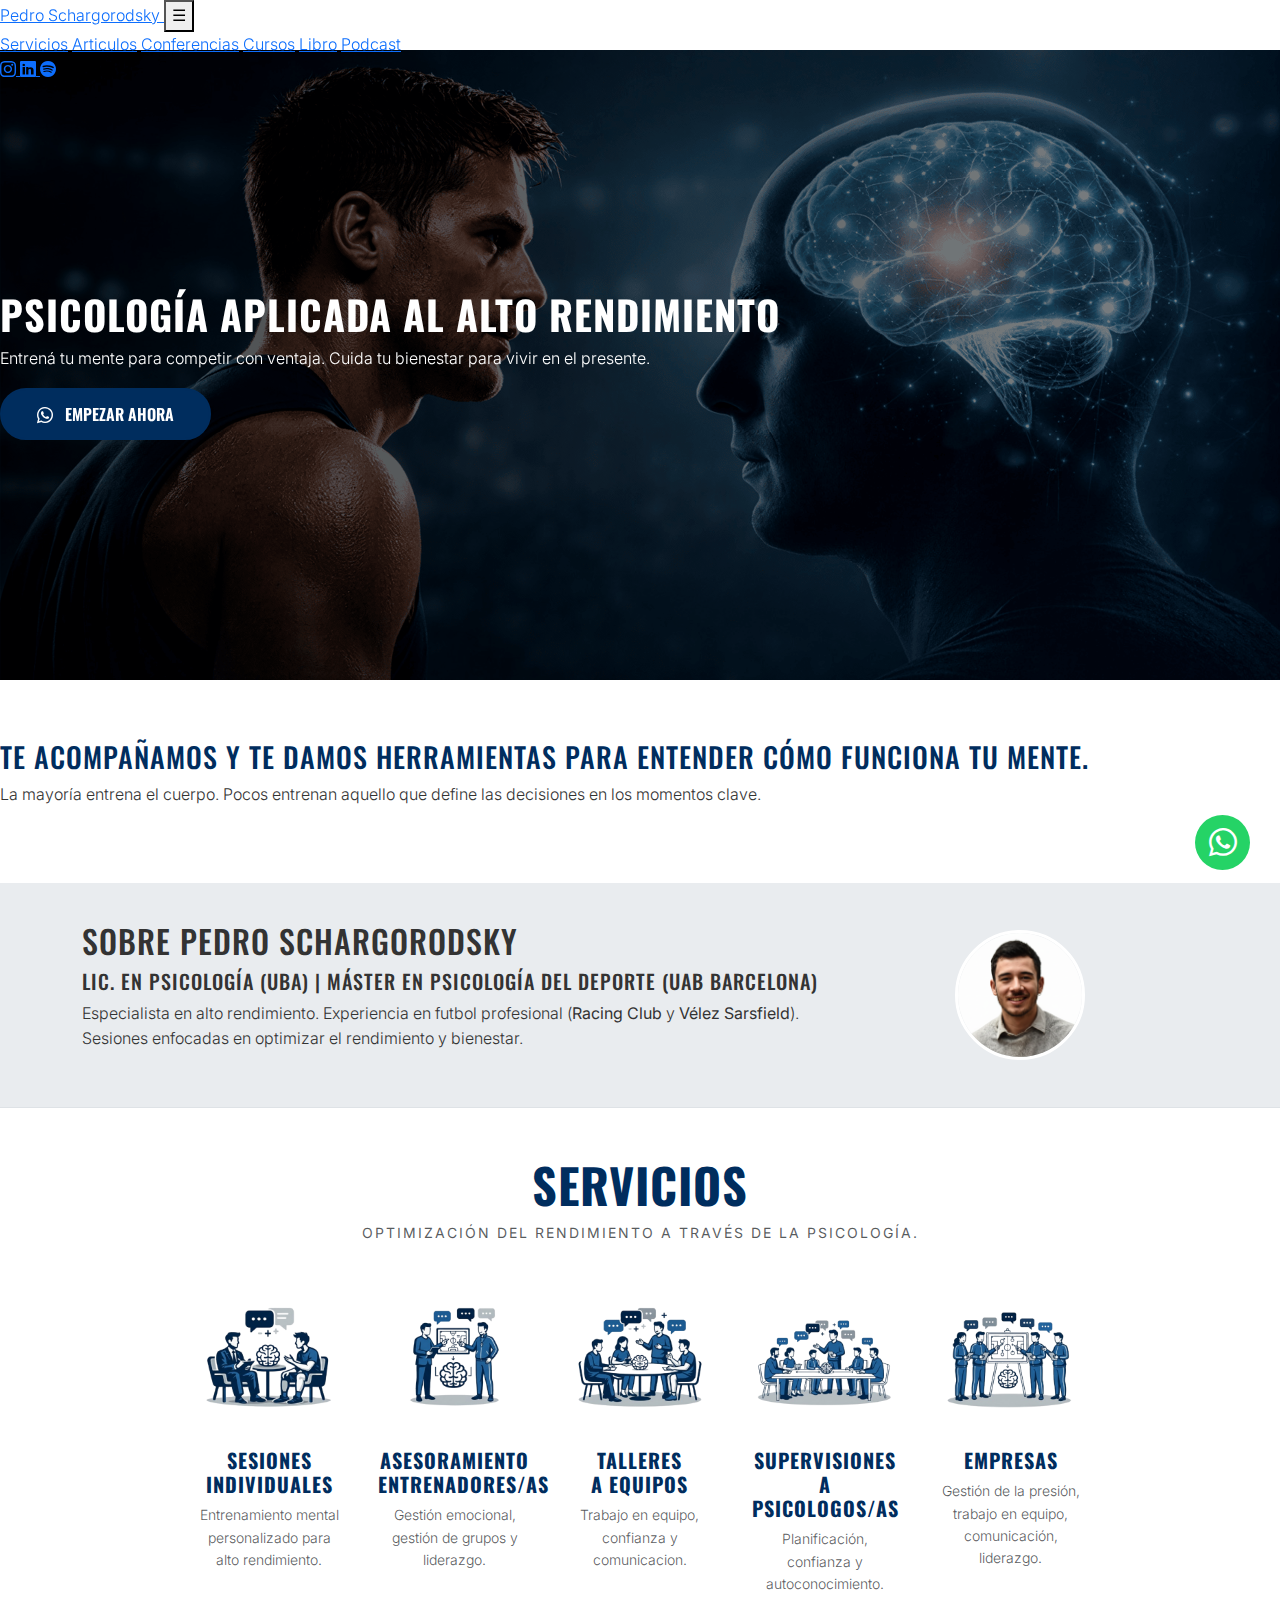
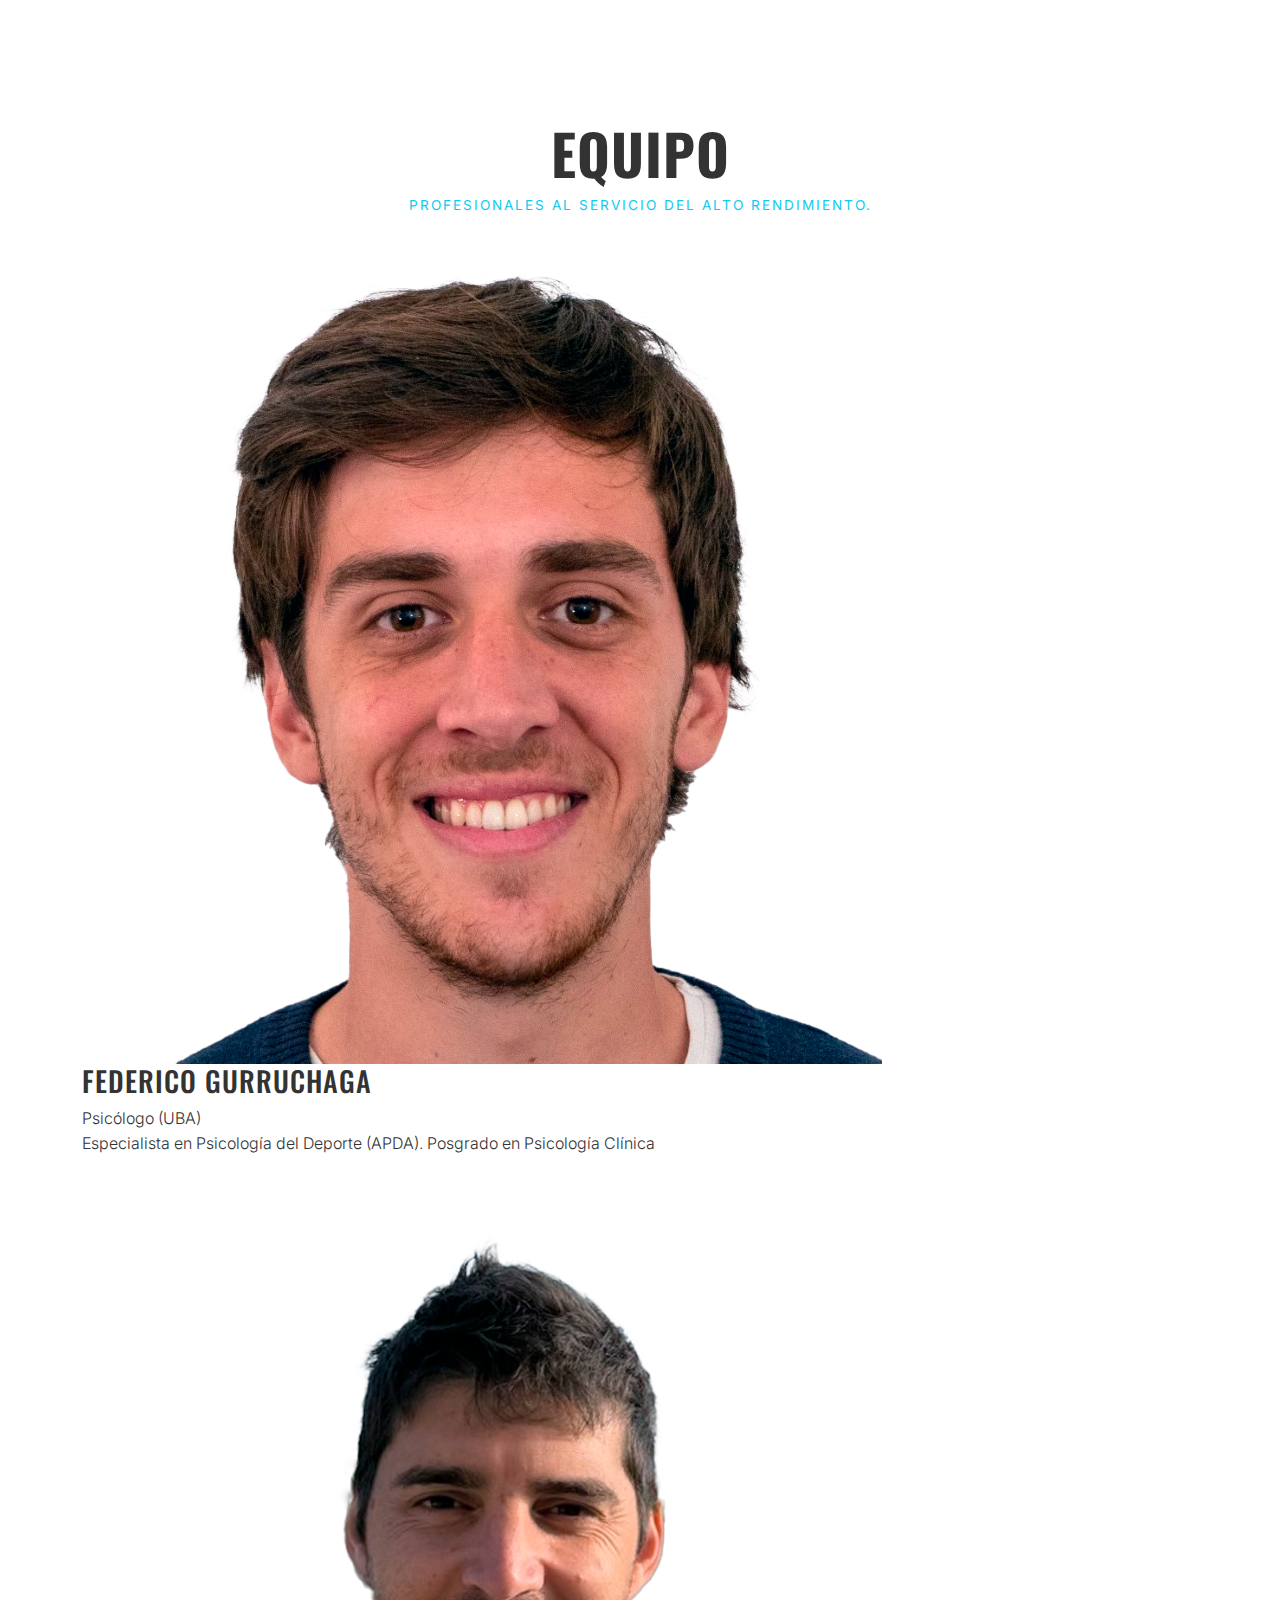
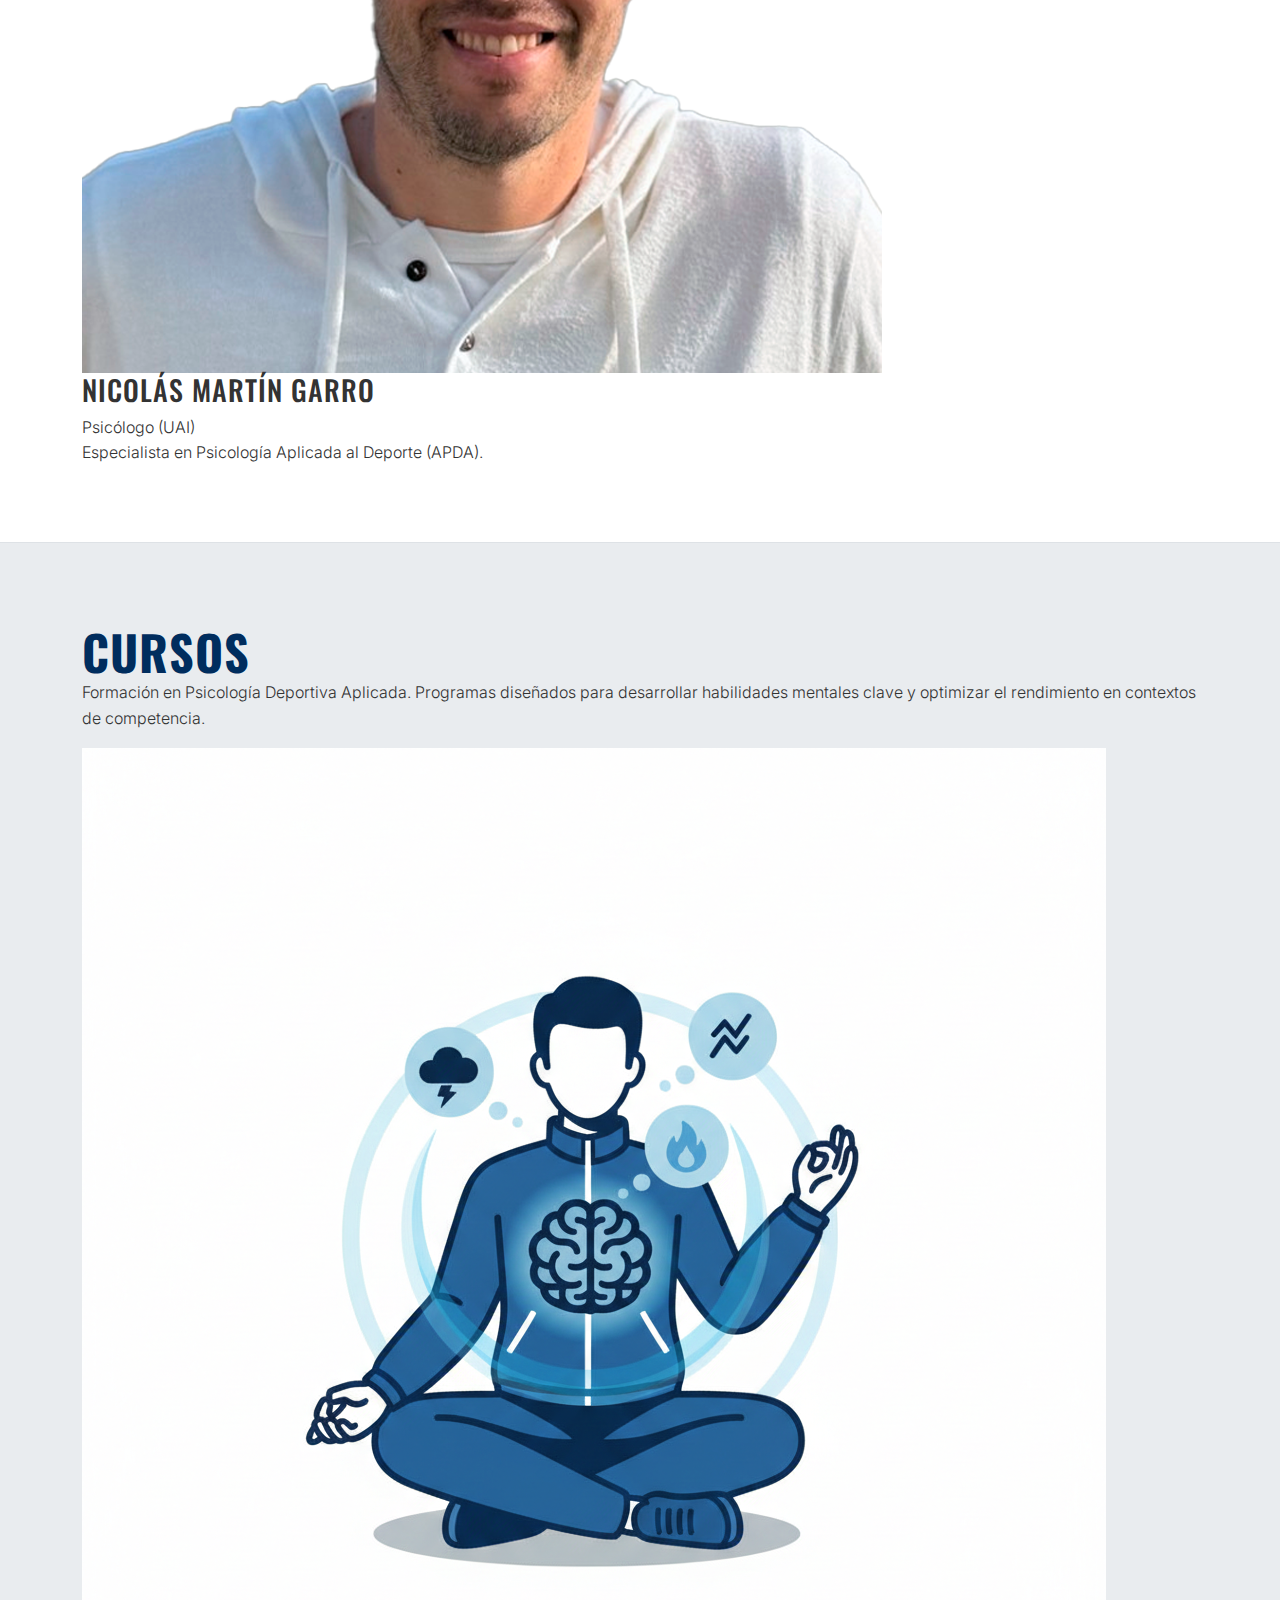
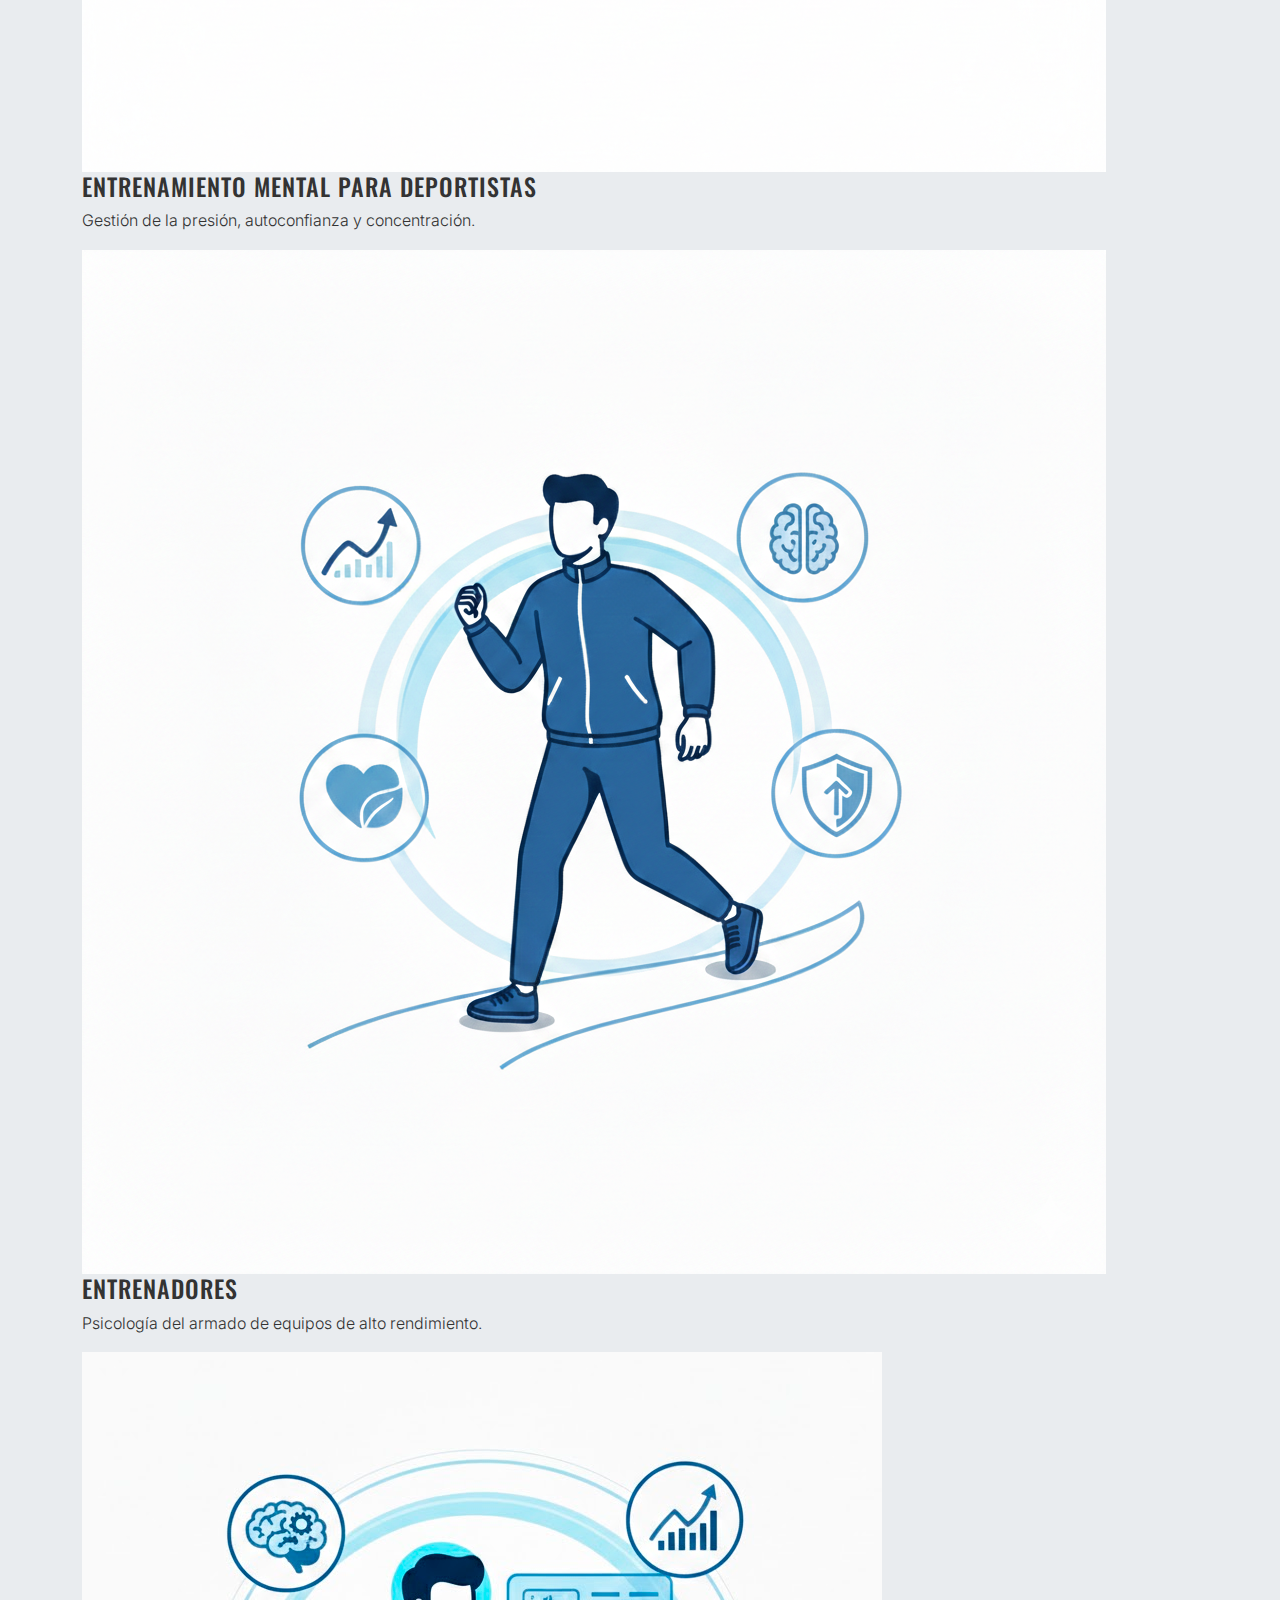
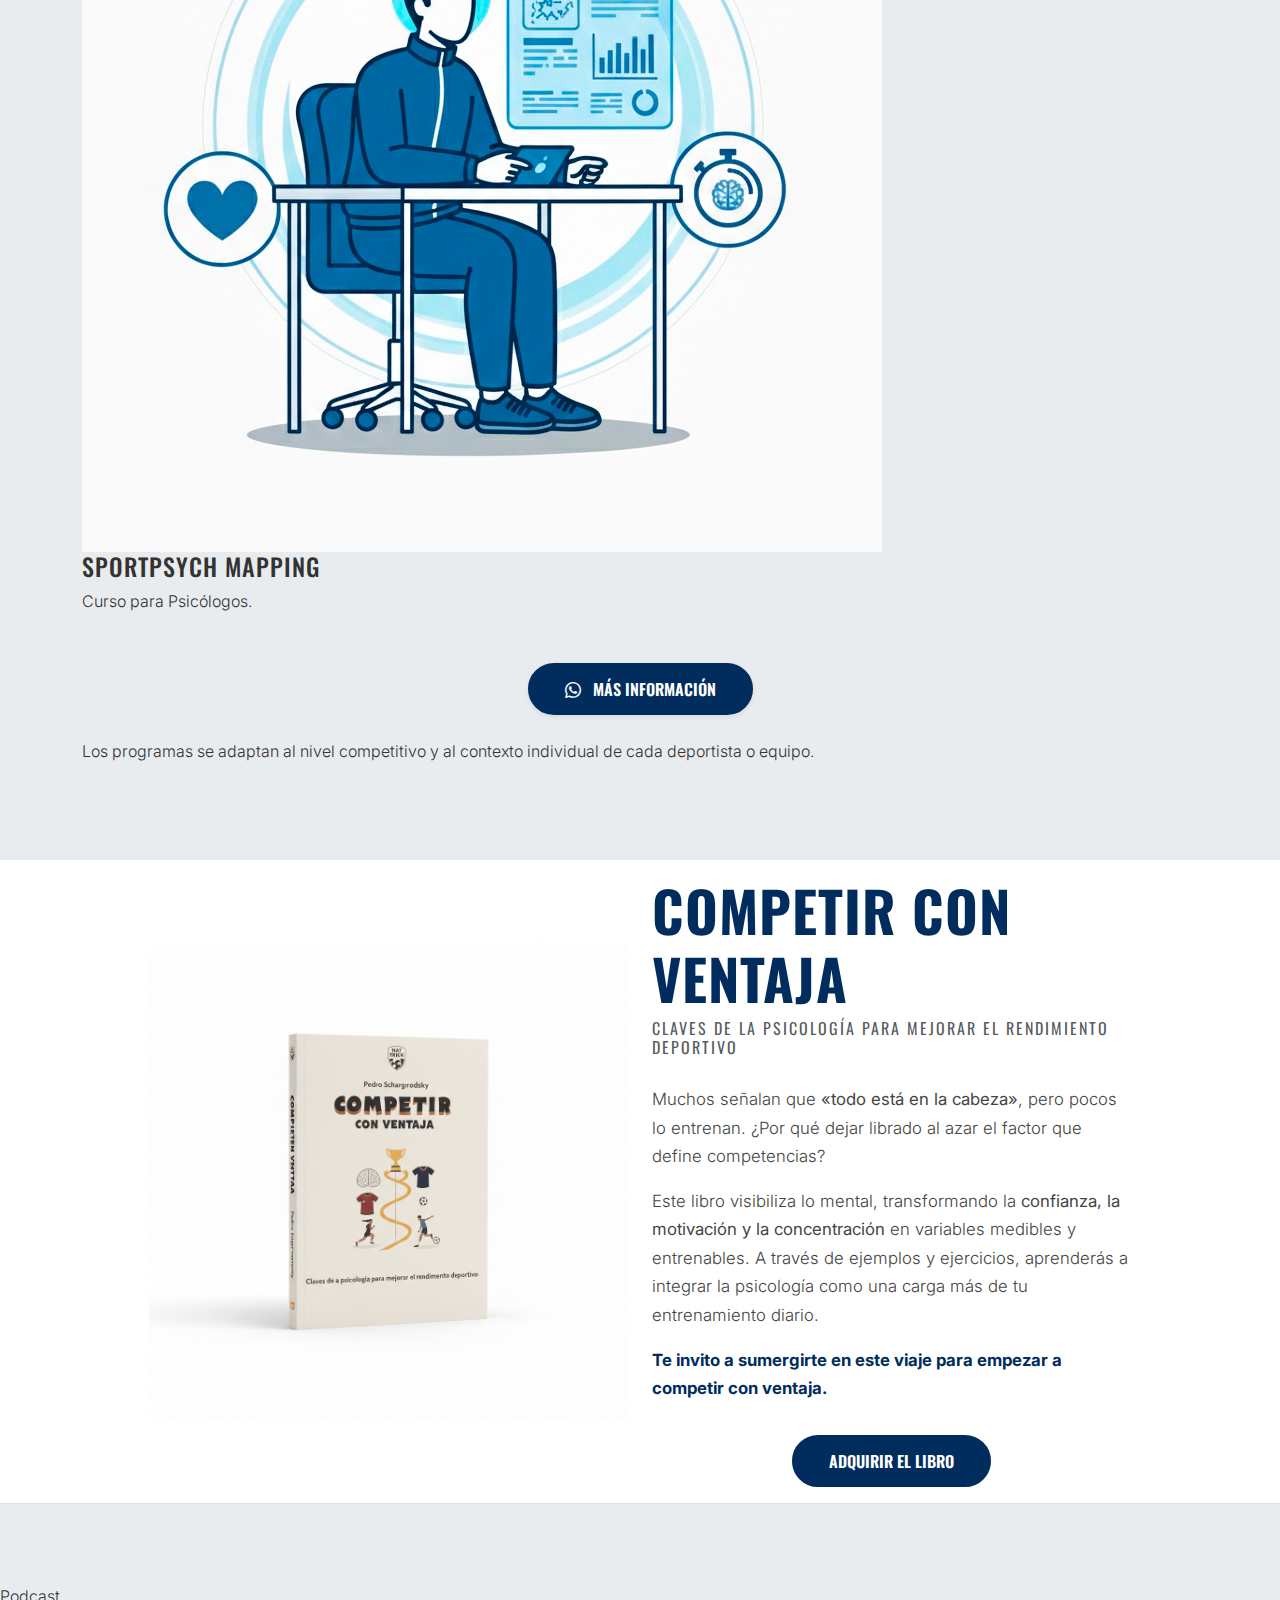
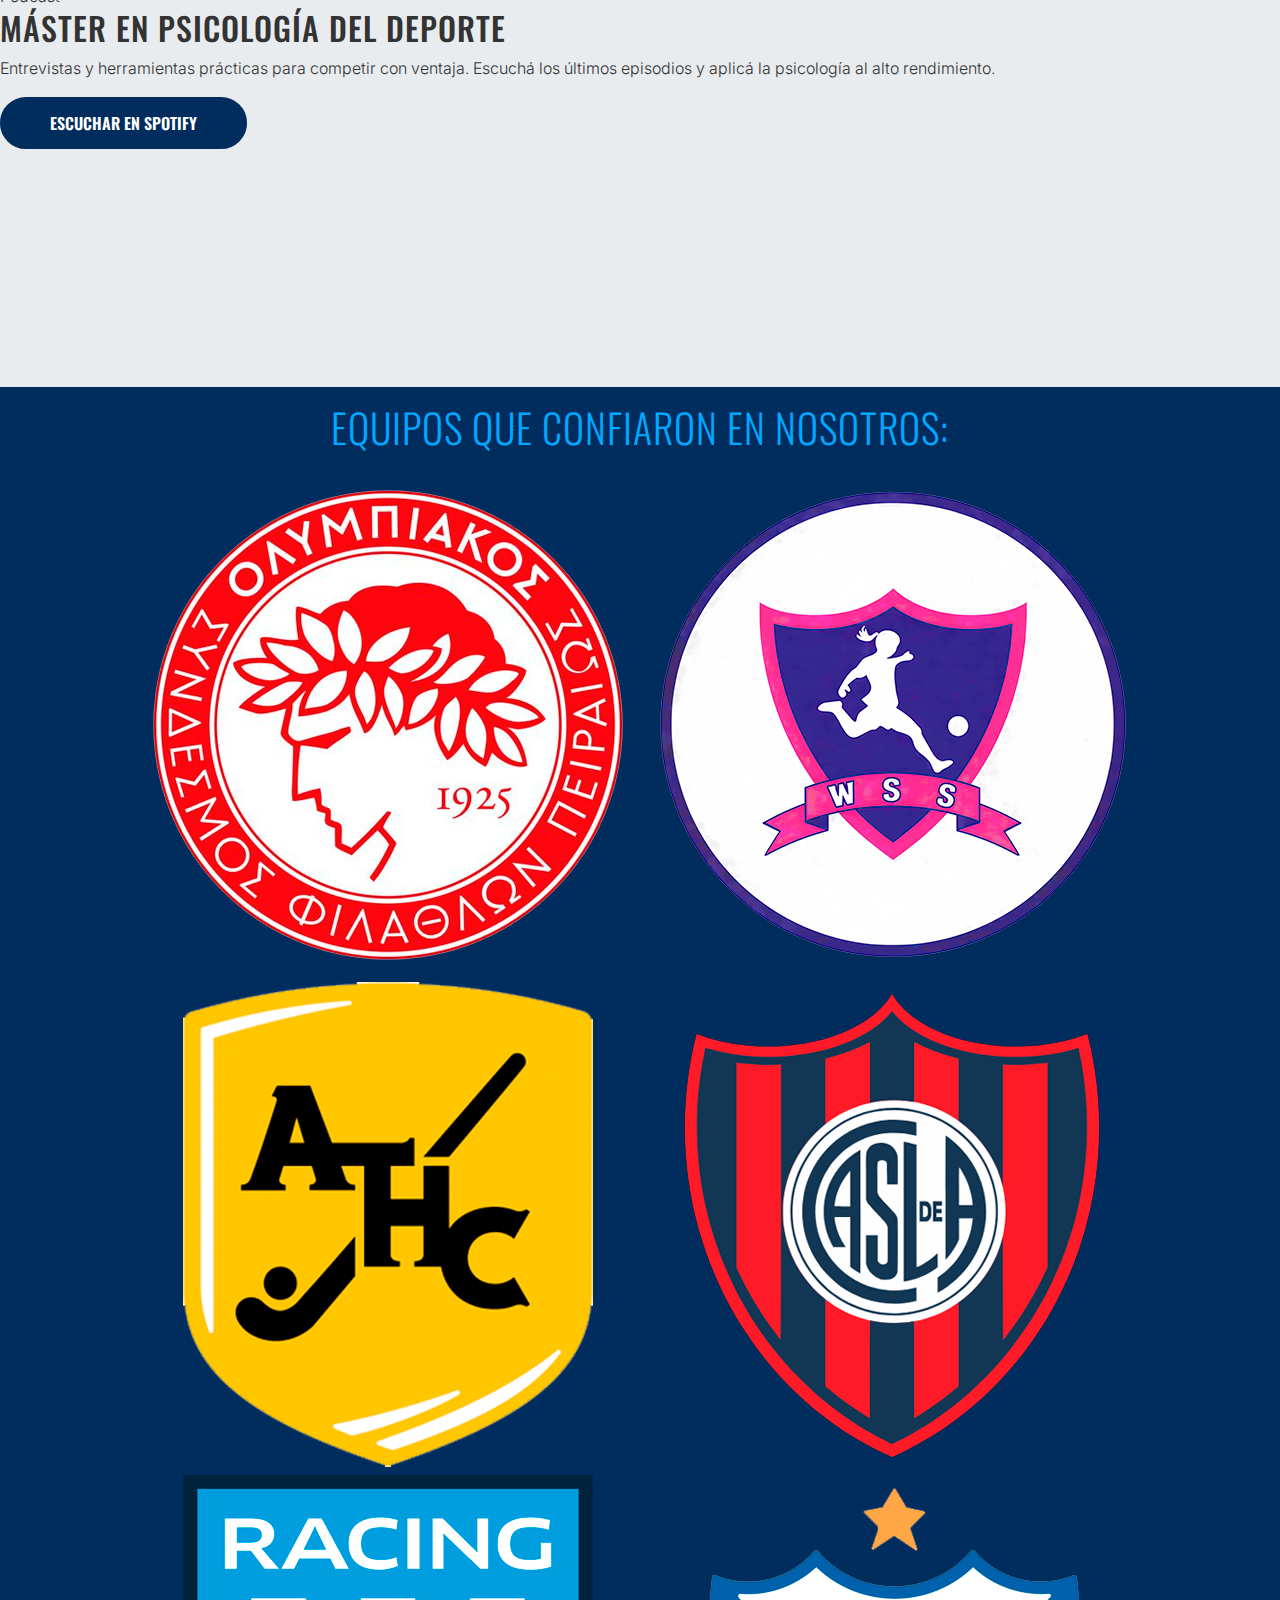
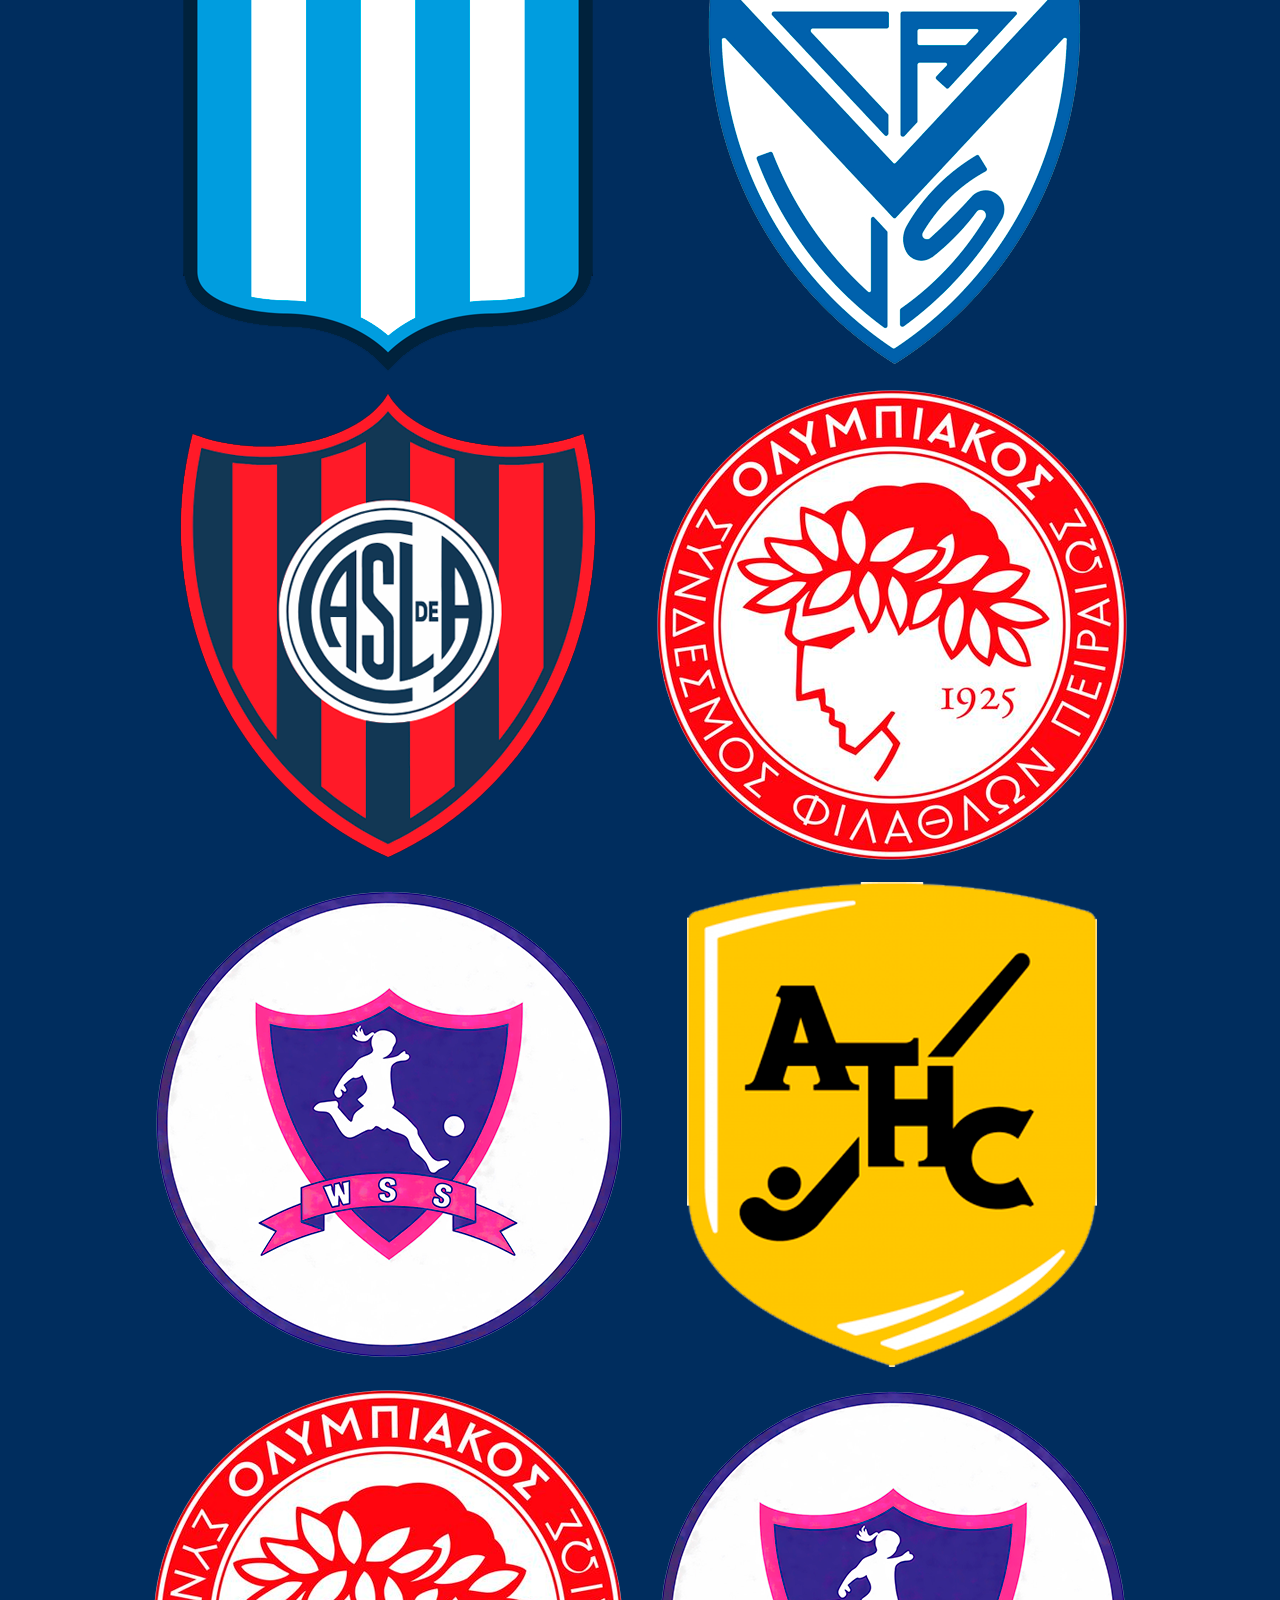
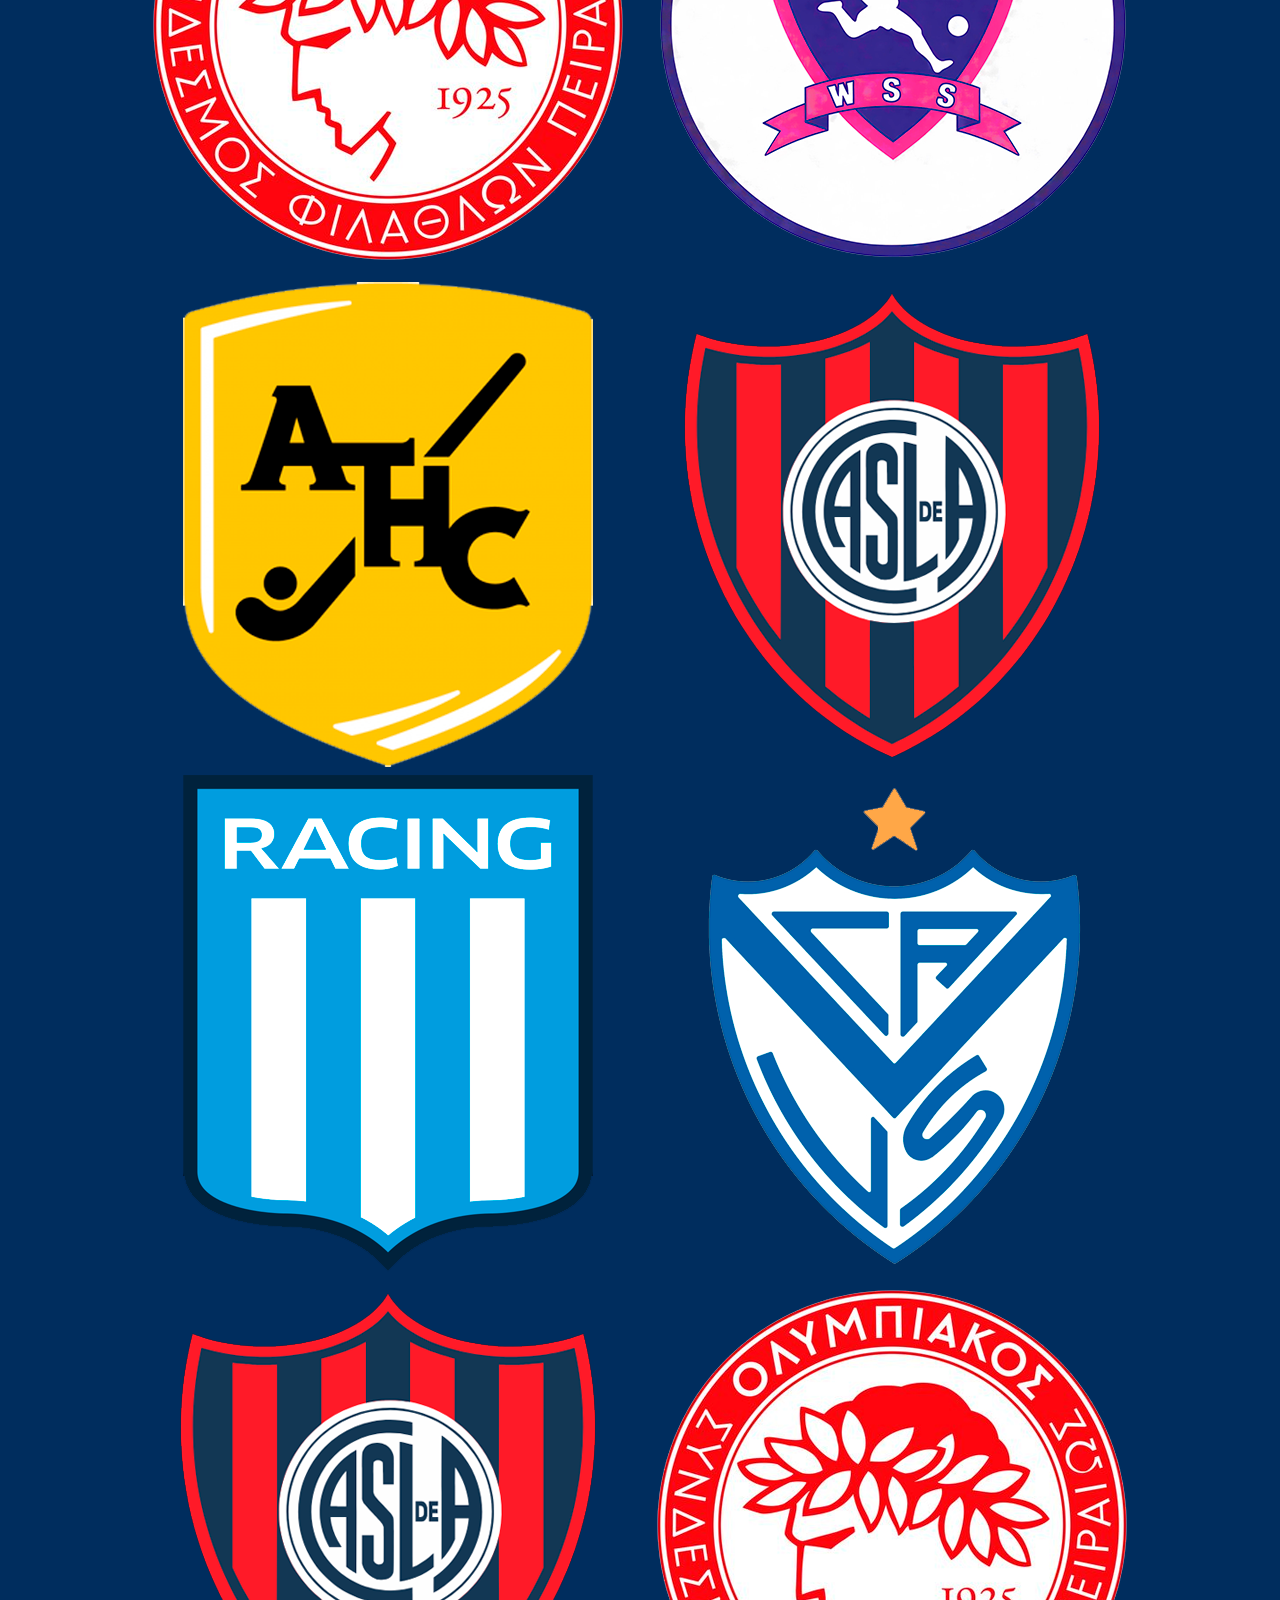
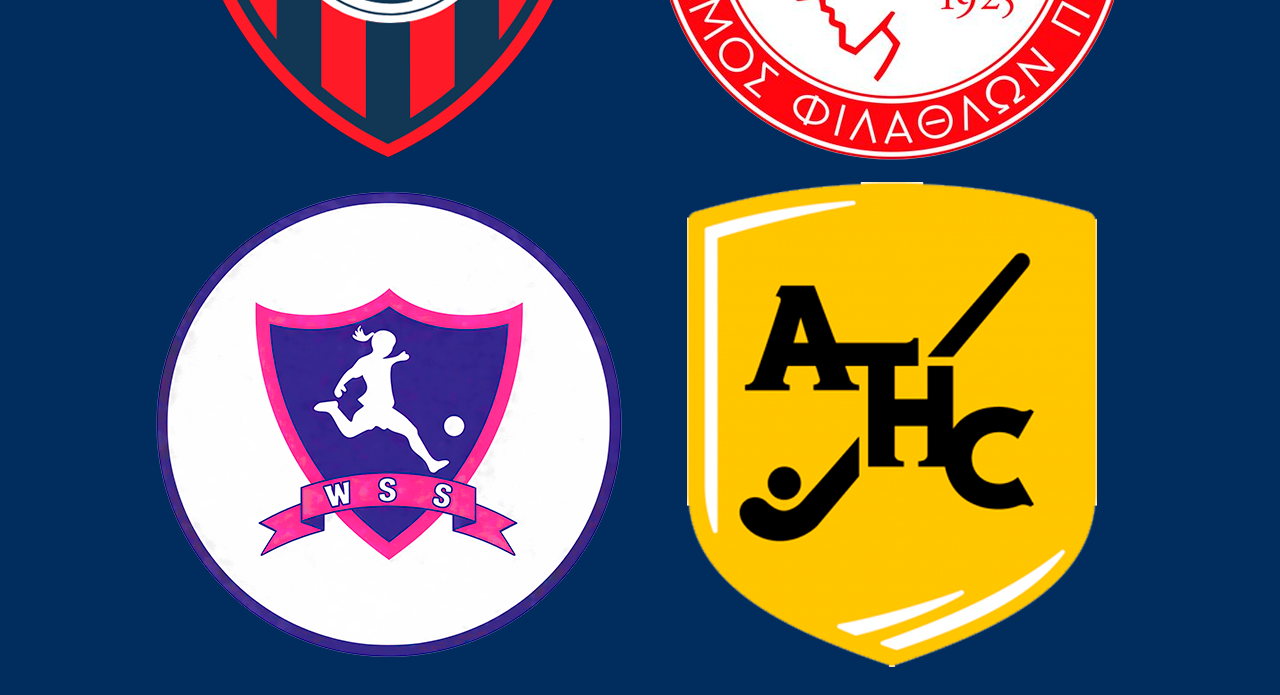
<file: index.html>
<!doctype html>
<html lang="es">
  <head>
    <meta charset="UTF-8" />
    <meta name="viewport" content="width=device-width, initial-scale=1.0" />
    <title>Pedro Schargorodsky | Psicología Deportiva</title>

    <link rel="preconnect" href="https://fonts.googleapis.com" />
    <link rel="preconnect" href="https://fonts.gstatic.com" crossorigin />
    <link
      href="https://fonts.googleapis.com/css2?family=Inter:ital,opsz,wght@0,14..32,100..900;1,14..32,100..900&family=Oswald:wght@300;600;700&display=swap"
      rel="stylesheet"
    />

    <link
      href="https://cdn.jsdelivr.net/npm/bootstrap-icons@1.11.1/font/bootstrap-icons.css"
      rel="stylesheet"
    />
    <link
      href="https://cdn.jsdelivr.net/npm/bootstrap@5.3.0/dist/css/bootstrap.min.css"
      rel="stylesheet"
    />
    <link
      rel="stylesheet"
      href="https://cdn.jsdelivr.net/npm/bootstrap-icons@1.11.1/font/bootstrap-icons.css"
    />

    <link rel="stylesheet" href="css/styles.css" />
  </head>
  <body>
    <header>
      <nav id="ps-nav" class="ps-navbar fixed-top">
        <div class="ps-nav-container">
          <a href="#" class="ps-brand"> Pedro <span>Schargorodsky</span> </a>

          <button class="ps-toggle" aria-label="Abrir menú">☰</button>

          <div class="ps-menu">
            <a href="#servicios" class="ps-link">Servicios</a>
            <a href="articulos.html" class="ps-link">Articulos</a>
            <a href="conferencias.html" class="ps-link">Conferencias</a>
            <a href="#cursos" class="ps-link">Cursos</a>
            <a href="#libro" class="ps-link">Libro</a>
            <a href="#podcast-clean" class="ps-link">Podcast</a>

            <div class="ps-social">
              <a
                href="https://www.instagram.com/psi.pedroyargo/"
                target="_blank"
                aria-label="Instagram"
              >
                <i class="bi bi-instagram"></i>
              </a>
              <a
                href="https://www.linkedin.com/in/pedro-schargorodsky/"
                target="_blank"
                aria-label="LinkedIn"
              >
                <i class="bi bi-linkedin"></i>
              </a>
              <a
                href="https://open.spotify.com/show/69fmj73WwFgTAYqjFp0Za4"
                target="_blank"
                aria-label="Spotify"
              >
                <i class="bi bi-spotify"></i>
              </a>
            </div>
          </div>
        </div>
      </nav>
    </header>
    <main>
      <section id="hero" class="p-0 overflow-hidden">
        <div class="hero-container">
          <img
            src="img/hero.png"
            alt="Psicología de Alto Rendimiento"
            class="img-hero-curated"
          />

          <div class="hero-content">
            <h1 class="hero-title fw-bold">
              PSICOLOGÍA APLICADA AL
              <span>ALTO RENDIMIENTO</span>
            </h1>

            <p class="hero-subtitle">
              Entrená tu mente para competir con ventaja. Cuida tu bienestar
              para vivir en el presente.
            </p>

   <a
  href="#"
  class="btn btn-velez-primary js-whatsapp"
  aria-label="Escribir por WhatsApp"
>
  <i class="bi bi-whatsapp me-2"></i> EMPEZAR AHORA
</a>

            
          </div>
        </div>
      </section>

      <section id="editorial" class="editorial-bridge">
        <div class="editorial-bridge__content">
          <h3 class="color-azul-velez">
            Te acompañamos y te damos herramientas para entender cómo funciona
            tu mente.
          </h3>

          <p>
            La mayoría entrena el cuerpo. Pocos entrenan aquello que define las
            decisiones en los momentos clave.
          </p>
        </div>
      </section>

      <section id="perfil" class="section-profile-perfect">
        <div class="container">
          <div class="row align-items-center">
            <!-- TEXTO -->
            <div class="col-md-8">
              <h2>SOBRE PEDRO SCHARGORODSKY</h2>

              <h5>
                Lic. en Psicología (UBA) | Máster en Psicología del Deporte (UAB
                Barcelona)
              </h5>

              <p>
                Especialista en alto rendimiento. Experiencia en futbol
                profesional (<strong>Racing Club</strong> y
                <strong>Vélez Sarsfield</strong>). Sesiones enfocadas en
                optimizar el rendimiento y bienestar.
              </p>
            </div>

            <!-- FOTO -->
            <div class="col-md-4 text-center">
              <div class="profile-image-wrapper">
                <img
                  src="img/pedro.png"
                  alt="Pedro Scharagorodsky"
                  class="img-pedro-profile"
                />
              </div>
            </div>
          </div>
        </div>
      </section>

      <section id="servicios" class="section-white section-compact p-5">
        <div class="container-fluid px-lg-5">
          <div class="text-center mb-5">
            <h2 class="display-5 color-azul-velez fw-bold">SERVICIOS</h2>
            <p class="text-muted small text-uppercase ls-wide">
              Optimización del rendimiento a través de la psicología.
            </p>
          </div>

          <div class="row g-4 justify-content-center">
            <div class="col-12 col-sm-6 col-lg-2">
              <div class="service-card text-center px-1">
                <img
                  src="img/s1.png"
                  alt="Sesiones"
                  class="img-service-png mb-3"
                />
                <h5 class="service-title color-azul-velez fw-bold">
                  SESIONES<br />INDIVIDUALES
                </h5>
                <p class="small text-muted px-1">
                  Entrenamiento mental personalizado para alto rendimiento.
                </p>
              </div>
            </div>

            <div class="col-12 col-sm-6 col-lg-2">
              <div class="service-card text-center px-1">
                <img
                  src="img/s2.png"
                  alt="Asesoramiento"
                  class="img-service-png mb-3"
                />
                <h5 class="service-title color-azul-velez fw-bold">
                  ASESORAMIENTO<br />ENTRENADORES/AS
                </h5>
                <p class="small text-muted px-1">
                  Gestión emocional, gestión de grupos y liderazgo.
                </p>
              </div>
            </div>

            <div class="col-12 col-sm-6 col-lg-2">
              <div class="service-card text-center px-1">
                <img
                  src="img/s3.png"
                  alt="Talleres"
                  class="img-service-png mb-3"
                />
                <h5 class="service-title color-azul-velez fw-bold">
                  TALLERES<br />A EQUIPOS
                </h5>
                <p class="small text-muted px-1">
                  Trabajo en equipo, confianza y comunicacion.
                </p>
              </div>
            </div>

            <div class="col-12 col-sm-6 col-lg-2">
              <div class="service-card text-center px-1">
                <img
                  src="img/s5.png"
                  alt="Capacitación"
                  class="img-service-png mb-3"
                />
                <h5 class="service-title color-azul-velez fw-bold">
                  SUPERVISIONES A<br />PSICOLOGOS/AS
                </h5>
                <p class="small text-muted px-1">
                  Planificación, confianza y autoconocimiento.
                </p>
              </div>
            </div>
            <div class="col-12 col-sm-6 col-lg-2">
              <div class="service-card text-center px-1">
                <img
                  src="img/s4.png"
                  alt="Empresas"
                  class="img-service-png mb-3"
                />
                <h5 class="service-title color-azul-velez fw-bold">EMPRESAS</h5>
                <p class="small text-muted px-1">
                  Gestión de la presión, trabajo en equipo, comunicación,
                  liderazgo.
                </p>
              </div>
            </div>
          </div>
        </div>
      </section>
      <section id="equipo" class="equipo-section">
        <div class="container equipo-container">
          <div class="text-center mb-5">
            <h2 class="display-4 fw-bold">EQUIPO</h2>
            <p
              class="text-info text-uppercase ls-wide"
              style="font-size: 0.85rem; letter-spacing: 2px"
            >
              Profesionales al servicio del alto rendimiento.
            </p>
          </div>

          <div class="equipo-miembros">
            <div class="miembro">
              <div class="miembro-img-wrapper">
                <img src="img/fede.png" alt="Federico Gurruchaga" />
              </div>
              <div class="miembro-info">
                <h3>Federico Gurruchaga</h3>
                <span>Psicólogo (UBA)</span>
                <p>
                  Especialista en Psicología del Deporte (APDA). Posgrado en
                  Psicología Clínica
                </p>
              </div>
            </div>

            <div class="miembro">
              <div class="miembro-img-wrapper">
                <img src="img/nico.png" alt="Nicolás Martín Garro" />
              </div>
              <div class="miembro-info">
                <h3>Nicolás Martín Garro</h3>
                <span>Psicólogo (UAI)</span>
                <p>Especialista en Psicología Aplicada al Deporte (APDA).</p>
              </div>
            </div>
          </div>
        </div>

        <div class="equipo-shape"></div>
      </section>

      <section id="cursos" class="section-courses-grey">
        <div class="container">
          <header class="courses-header">
            <h2 class="display-5 color-azul-velez mb-0 fw-bold">CURSOS</h2>
            <p class="section-subtitle">
              Formación en Psicología Deportiva Aplicada. Programas diseñados
              para desarrollar habilidades mentales clave y optimizar el
              rendimiento en contextos de competencia.
            </p>
          </header>

          <div class="courses-grid">
            <article class="course-card">
              <div class="course-icon-container">
                <img
                  src="img/c1.png"
                  alt="Entrenamiento mental"
                  class="course-img"
                />
              </div>
              <h4 class="course-title">
                Entrenamiento mental para deportistas
              </h4>
              <p class="course-description">
                Gestión de la presión, autoconfianza y concentración.
              </p>
            </article>

            <article class="course-card">
              <div class="course-icon-container">
                <img src="img/c2.png" alt="Entrenadores" class="course-img" />
              </div>
              <h4 class="course-title">Entrenadores</h4>
              <p class="course-description">
                Psicología del armado de equipos de alto rendimiento.
              </p>
            </article>

            <article class="course-card">
              <div class="course-icon-container">
                <img
                  src="img/c3.png"
                  alt="SportPsych Mapping"
                  class="course-img"
                />
              </div>
              <h4 class="course-title">SportPsych Mapping</h4>
              <p class="course-description">Curso para Psicólogos.</p>
            </article>
          </div>

          <div class="text-center mt-5 mb-4">
  <a
  href="#"
  class="btn btn-velez-primary shadow-sm js-whatsapp"
  data-message="Hola Pedro, te contacto desde la página web. ¿Me podrías dar información sobre los cursos publicados?"
  aria-label="Consultar cursos por WhatsApp"
>
  <i class="bi bi-whatsapp me-2"></i> MÁS INFORMACIÓN
</a>
          </div>

          <p class="courses-footer">
            Los programas se adaptan al nivel competitivo y al contexto
            individual de cada deportista o equipo.
          </p>
        </div>
      </section>
      <section id="libro" class="section-book-integrated p-0">
        <div class="container-fluid px-lg-5">
          <div class="row align-items-center">
            <div
              class="col-md-6 col-lg-5 offset-lg-1 d-flex justify-content-center order-2 order-md-1"
            >
              <img
                src="img/libro1.png"
                alt="Libro Competir con Ventaja"
                class="img-book-large p-0"
              />
            </div>
            <div
              class="col-md-6 col-lg-5 text-center text-md-start order-1 order-md-2 mb-5 mb-md-0"
            >
              <h2 class="display-4 color-azul-velez fw-bold mt-3 pb-0">
                COMPETIR CON VENTAJA
              </h2>
              <h4 class="h6 text-muted mb-4 ls-wide">
                Claves de la psicología para mejorar el rendimiento deportivo
              </h4>
              <div class="libro-descripcion mb-4 text-start pt-1 pb-2">
                <p class="parrafo-libro ocultar-movil">
                  Muchos señalan que <strong>«todo está en la cabeza»</strong>,
                  pero pocos lo entrenan. ¿Por qué dejar librado al azar el
                  factor que define competencias?
                </p>
                <p class="parrafo-libro">
                  Este libro visibiliza lo mental, transformando la
                  <strong>confianza, la motivación y la concentración</strong>
                  en variables medibles y entrenables. A través de ejemplos y
                  ejercicios, aprenderás a integrar la psicología como una carga
                  más de tu entrenamiento diario.
                </p>
                <p
                  class="fw-bold color-azul-velez mb-0 te-invito ocultar-movil"
                >
                  Te invito a sumergirte en este viaje para empezar a competir
                  con ventaja.
                </p>
              </div>
              <div class="mt-4 text-center p-0 mt-0 mb-3">
                <a
                  href="https://www.mercadolibre.com.ar/competir-con-ventaja--libro-psicologia-deportiva/up/MLAU2912661186"
                  target="_blank"
                  class="btn btn-velez-primary"
                  >ADQUIRIR EL LIBRO</a
                >
              </div>
            </div>
          </div>
        </div>
      </section>

      <section id="podcast-clean" class="podcast-clean section-courses-grey">
        <div class="podcast-clean__container">
          <div class="podcast-clean__content">
            <span class="podcast-clean__eyebrow">Podcast</span>
            <h2 class="podcast-clean__title">
              Máster en Psicología del Deporte
            </h2>
            <p class="podcast-clean__text">
              Entrevistas y herramientas prácticas para competir con ventaja.
              Escuchá los últimos episodios y aplicá la psicología al alto
              rendimiento.
            </p>
            <div class="boton-spoty">
              <a
                href="https://open.spotify.com/show/69fmj73WwFgTAYqjFp0Za4"
                target="_blank"
                class="btn btn-velez-primary px-5"
              >
                Escuchar en Spotify
              </a>
            </div>
          </div>

          <div class="podcast-clean__player">
            <!-- iframe Spotify -->
            <iframe
              data-src="https://open.spotify.com/embed/show/69fmj73WwFgTAYqjFp0Za4?utm_source=generator&theme=0"
              allow="
                autoplay;
                clipboard-write;
                encrypted-media;
                fullscreen;
                picture-in-picture;
              "
              loading="lazy"
            >
            </iframe>
          </div>
        </div>
      </section>

      <section
        id="confianza"
        class="confianza section-dark section-compact p-3"
      >
        <div class="container text-center">
          <div class="mb-4">
            <h2 class="display-6 text-highlight text-uppercase">
              Equipos que confiaron en nosotros:
            </h2>
          </div>
          <div class="logos-marquee">
            <div class="logos-marquee-track pb-1">
              <img src="img/escudo1.png" alt="Escudo 1" />
              <img src="img/escudo2.png" alt="Escudo 2" />
              <img src="img/escudo3.png" alt="Escudo 3" />
              <img src="img/escudo4.png" alt="Escudo 4" />
              <img src="img/escudo5.png" alt="Escudo 5" />
              <img src="img/escudo6.png" alt="Escudo 6" />
              <img src="img/escudo7.png" alt="Escudo 7" />
              <img src="img/escudo8.png" alt="Escudo 8" />
              <img src="img/escudo9.png" alt="Escudo 9" />
              <img src="img/escudo10.png" alt="Escudo 10" />
              <img src="img/escudo1.png" alt="Escudo 1" />
              <img src="img/escudo2.png" alt="Escudo 2" />
              <img src="img/escudo3.png" alt="Escudo 3" />
              <img src="img/escudo4.png" alt="Escudo 4" />
              <img src="img/escudo5.png" alt="Escudo 5" />
              <img src="img/escudo6.png" alt="Escudo 6" />
              <img src="img/escudo7.png" alt="Escudo 7" />
              <img src="img/escudo8.png" alt="Escudo 8" />
              <img src="img/escudo9.png" alt="Escudo 9" />
              <img src="img/escudo10.png" alt="Escudo 10" />
            </div>
          </div>
        </div>
      </section>
    </main>
<a
  href="#"
  class="whatsapp-float js-whatsapp"
  aria-label="Escribir por WhatsApp"
>
  <i class="bi bi-whatsapp"></i>
</a>

    <script src="https://cdn.jsdelivr.net/npm/bootstrap@5.3.0/dist/js/bootstrap.bundle.min.js"></script>
    <script src="js/main.js"></script>
  </body>
</html>
</file>
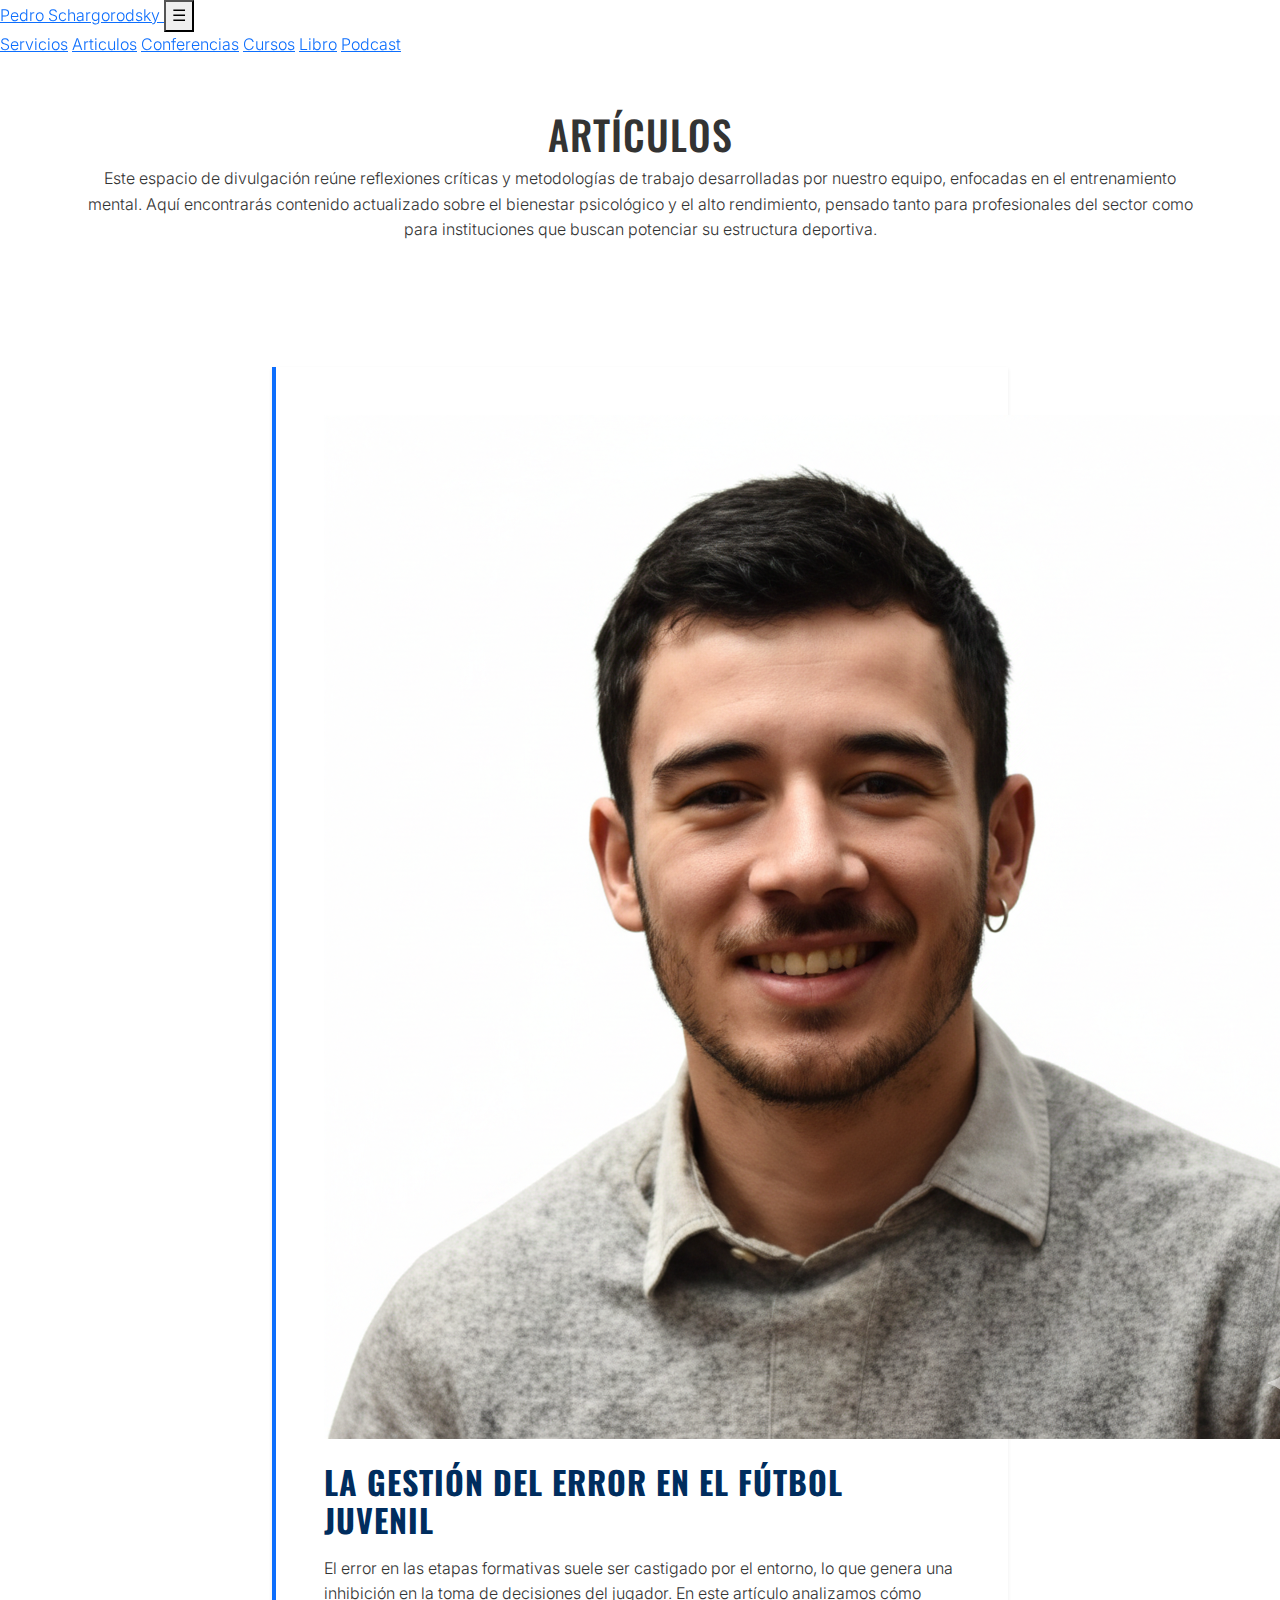
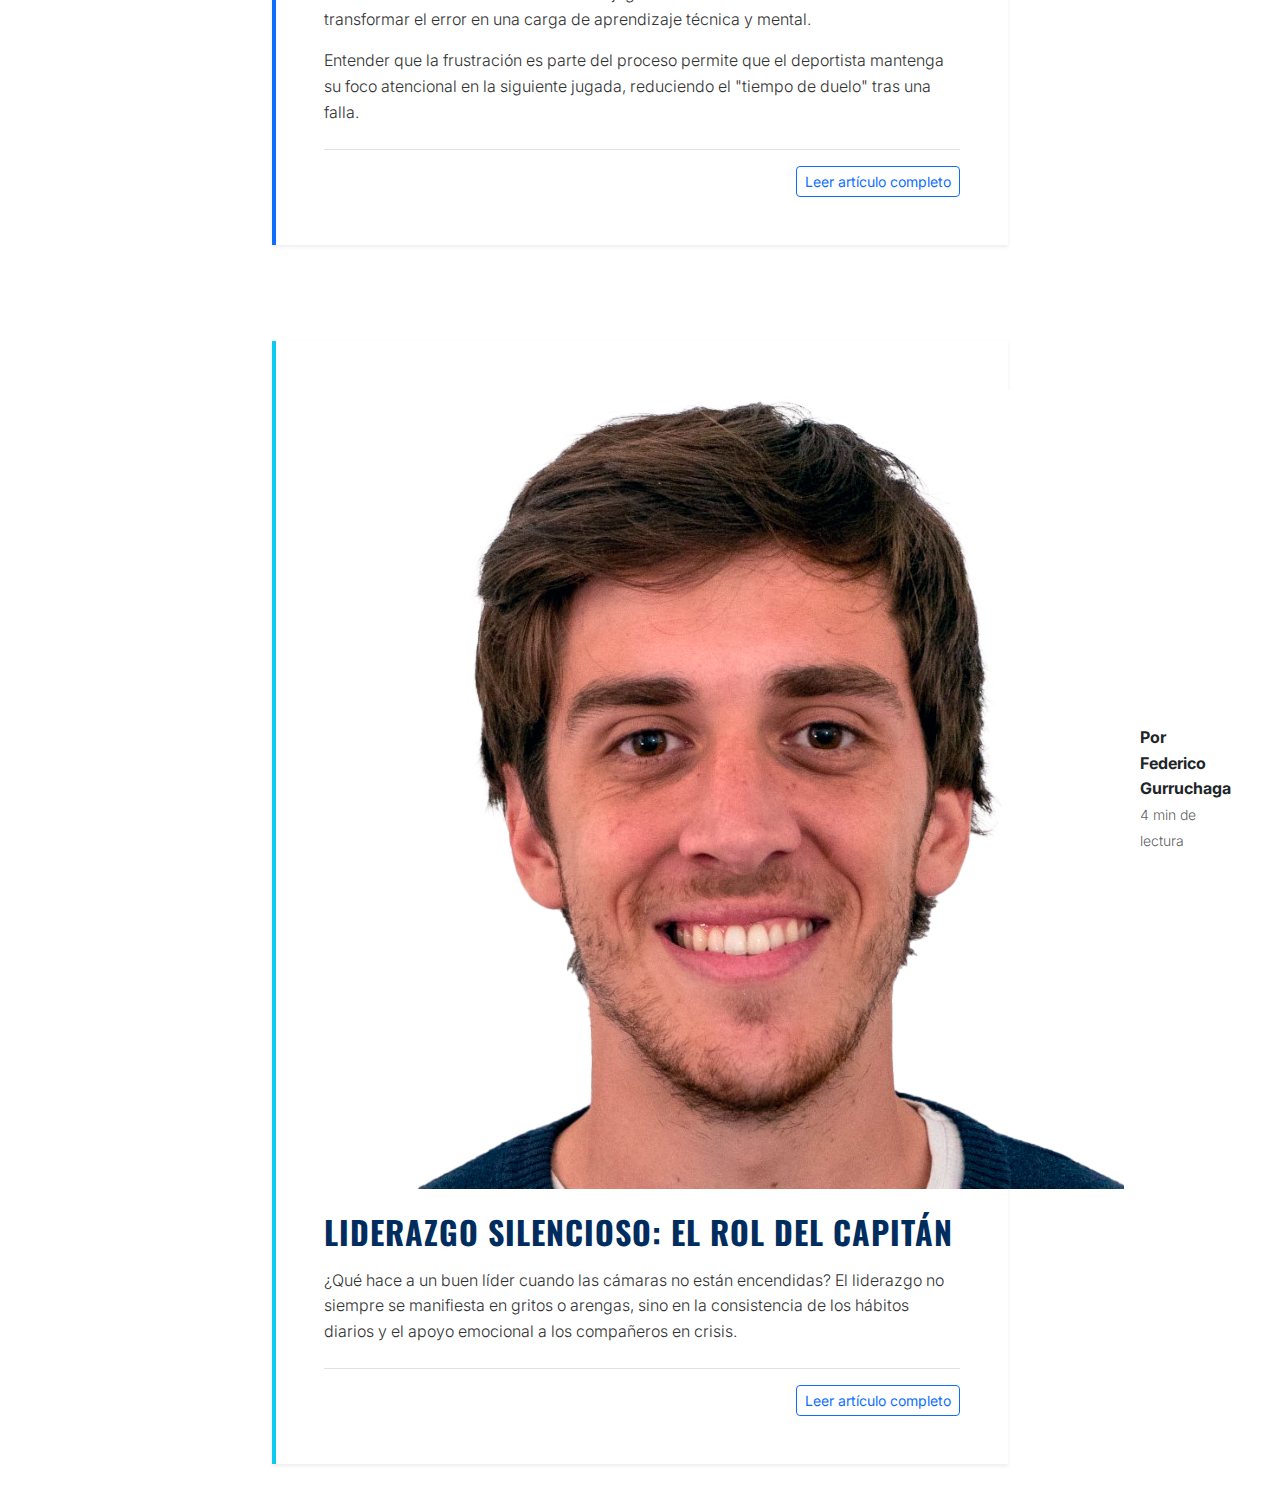
<file: articulos.html>
<!doctype html>
<html lang="es">
  <head>
    <meta charset="UTF-8" />
    <meta name="viewport" content="width=device-width, initial-scale=1.0" />
    <title>Pedro Schargorodsky | Psicología Deportiva</title>

    <link rel="preconnect" href="https://fonts.googleapis.com" />
    <link rel="preconnect" href="https://fonts.gstatic.com" crossorigin />
    <link
      href="https://fonts.googleapis.com/css2?family=Inter:ital,opsz,wght@0,14..32,100..900;1,14..32,100..900&family=Oswald:wght@300;600;700&display=swap"
      rel="stylesheet"
    />

    <link
      href="https://cdn.jsdelivr.net/npm/bootstrap-icons@1.11.1/font/bootstrap-icons.css"
      rel="stylesheet"
    />
    <link
      href="https://cdn.jsdelivr.net/npm/bootstrap@5.3.0/dist/css/bootstrap.min.css"
      rel="stylesheet"
    />
    <link
      rel="stylesheet"
      href="https://cdn.jsdelivr.net/npm/bootstrap-icons@1.11.1/font/bootstrap-icons.css"
    />

    <link rel="stylesheet" href="css/styles.css" />
  </head>
  <body>
    <header>
      <nav id="ps-nav" class="ps-navbar fixed-top">
        <div class="ps-nav-container">
          <a href="index.html" class="ps-brand">
            Pedro <span>Schargorodsky</span>
          </a>
          <button class="ps-toggle" aria-label="Abrir menú">☰</button>

          <div class="ps-menu">
            <a href="index.html#servicios" class="ps-link">Servicios</a>
            <a href="articulos.html" class="ps-link">Articulos</a>
            <a href="conferencias.html" class="ps-link">Conferencias</a>
            <a href="index.html#cursos" class="ps-link">Cursos</a>
            <a href="index.html#libro" class="ps-link">Libro</a>
            <a href="index.html#podcast-clean" class="ps-link">Podcast</a>

          </div>
        </div>
      </nav>
    </header>
    <main>
 <section class="conferencias-header section-white">
       
           <div class="container text-center">
      <h1 class="conferencias-title">ARTÍCULOS</h1>
      <p class="conferencias-intro">
      Este espacio de divulgación reúne reflexiones críticas y
            metodologías de trabajo desarrolladas por nuestro equipo, enfocadas
            en el entrenamiento mental. Aquí encontrarás contenido actualizado
            sobre el bienestar psicológico y el alto rendimiento, pensado tanto
            para profesionales del sector como para instituciones que buscan
            potenciar su estructura deportiva.
          </p>
      </p>
    </div>

      </section>

      <section class="section-grey py-5">
        <div class="container">
          <div class="row justify-content-center">
            <div class="col-lg-8">
              <article
                class="article-card shadow-sm p-4 p-md-5 border-start border-4 border-primary"
              >
                <div class="d-flex align-items-center mb-4">
                  <img
                    src="img/pedro.png"
                    alt="Pedro Schargorodsky"
                    class="author-img me-3"
                  />
                  <div>
                    <span class="d-block fw-bold text-dark"
                      >Por Pedro Schargorodsky</span
                    >
                    <span class="small text-muted">5 min de lectura</span>
                  </div>
                </div>

                <h2 class="fw-bold color-azul-velez mb-3">
                  La gestión del error en el fútbol juvenil
                </h2>
                <p class="article-preview">
                  El error en las etapas formativas suele ser castigado por el
                  entorno, lo que genera una inhibición en la toma de decisiones
                  del jugador. En este artículo analizamos cómo transformar el
                  error en una carga de aprendizaje técnica y mental.
                </p>
                <p class="article-preview">
                  Entender que la frustración es parte del proceso permite que
                  el deportista mantenga su foco atencional en la siguiente
                  jugada, reduciendo el "tiempo de duelo" tras una falla.
                </p>

                <div class="text-end mt-4 pt-3 border-top">
                  <a
                    href="articulos/gestion-del-error.html"
                    class="btn btn-outline-primary btn-sm"
                    >Leer artículo completo</a
                  >
                </div>
              </article>
            </div>
          </div>
        </div>
      </section>

      <section class="section-courses-white py-5">
        <div class="container">
          <div class="row justify-content-center">
            <div class="col-lg-8">
              <article
                class="article-card shadow-sm p-4 p-md-5 border-start border-4 border-info bg-white"
              >
                <div class="d-flex align-items-center mb-4">
                  <img
                    src="img/fede.png"
                    alt="Federico Gurruchaga"
                    class="author-img me-3"
                  />
                  <div>
                    <span class="d-block fw-bold text-dark"
                      >Por Federico Gurruchaga</span
                    >
                    <span class="small text-muted">4 min de lectura</span>
                  </div>
                </div>

                <h2 class="fw-bold color-azul-velez mb-3">
                  Liderazgo silencioso: El rol del capitán
                </h2>
                <p class="article-preview">
                  ¿Qué hace a un buen líder cuando las cámaras no están
                  encendidas? El liderazgo no siempre se manifiesta en gritos o
                  arengas, sino en la consistencia de los hábitos diarios y el
                  apoyo emocional a los compañeros en crisis.
                </p>

                <div class="text-end mt-4 pt-3 border-top">
                  <a href="#" class="btn btn-outline-primary btn-sm"
                    >Leer artículo completo</a
                  >
                </div>
              </article>
            </div>
          </div>
        </div>
      </section>
    </main>
    <script src="https://cdn.jsdelivr.net/npm/bootstrap@5.3.0/dist/js/bootstrap.bundle.min.js"></script>
    <script src="js/main.js"></script>
  </body>
</html>
</file>
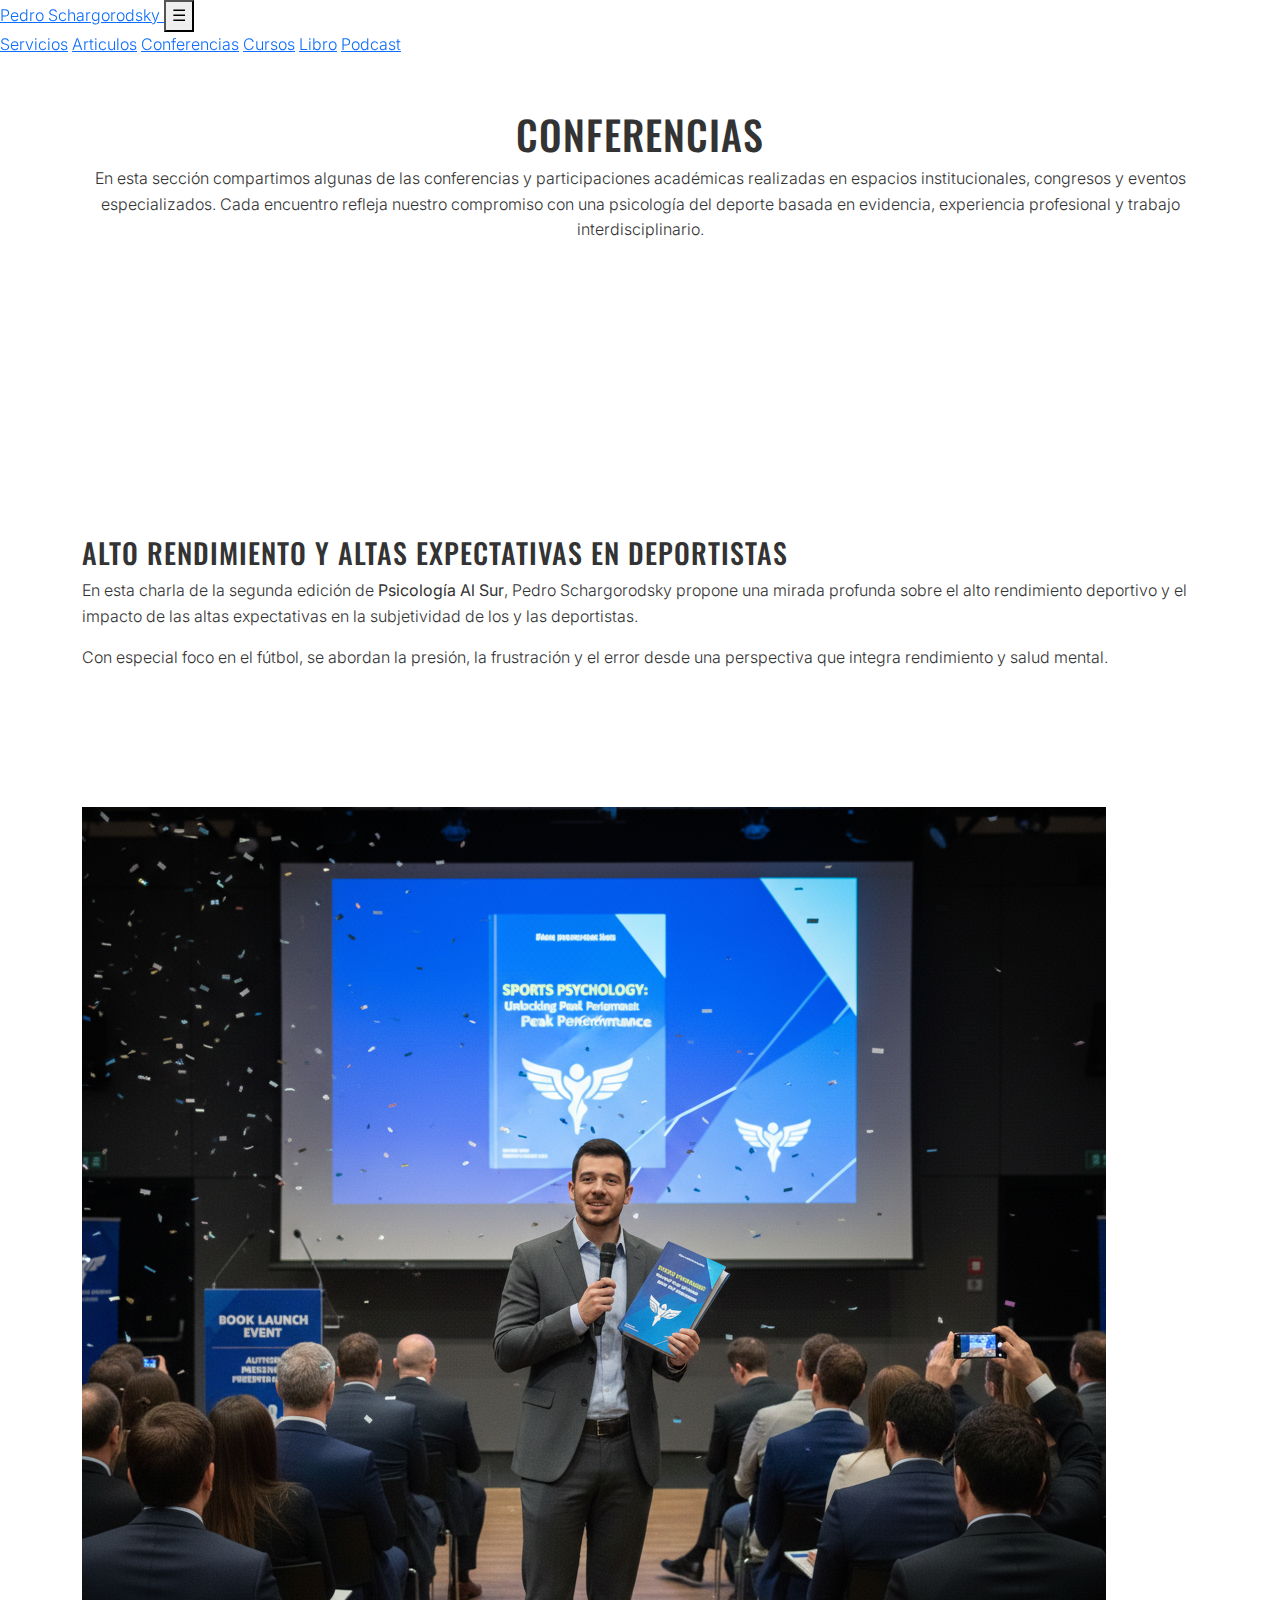
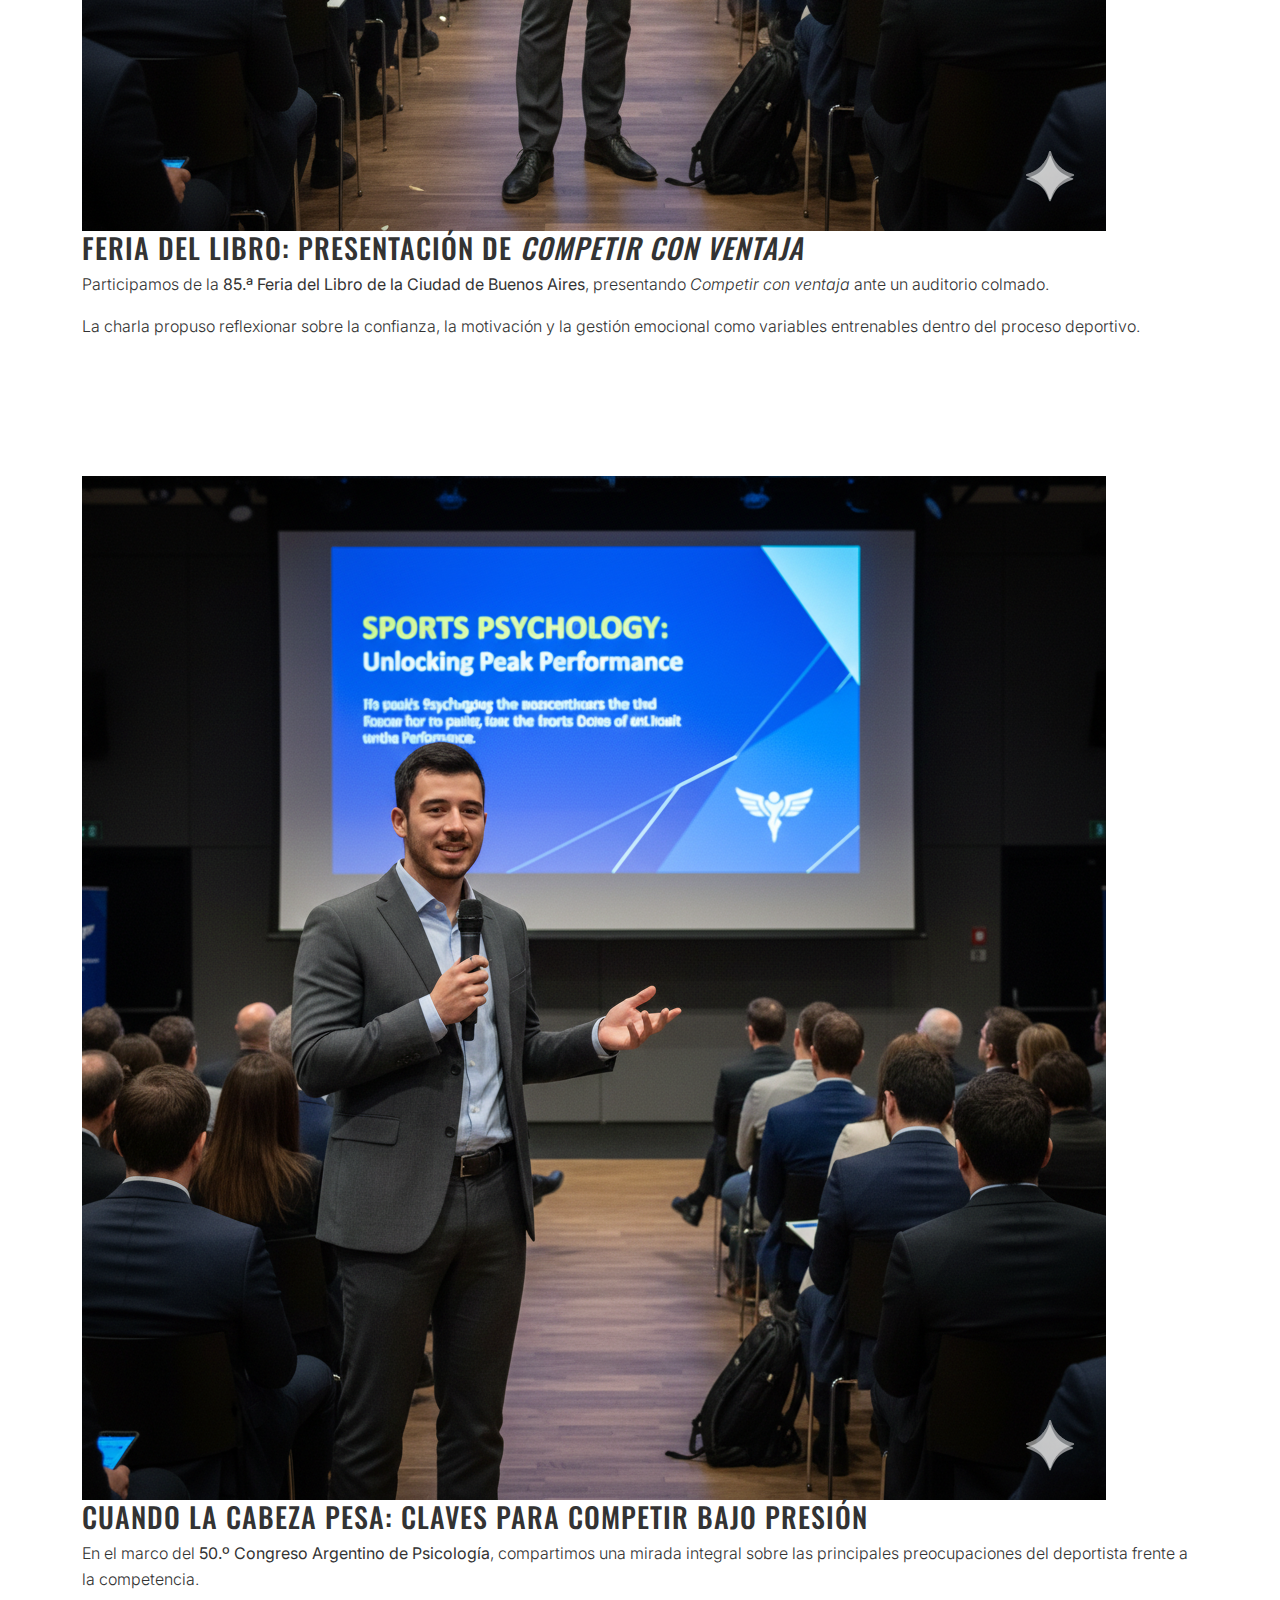
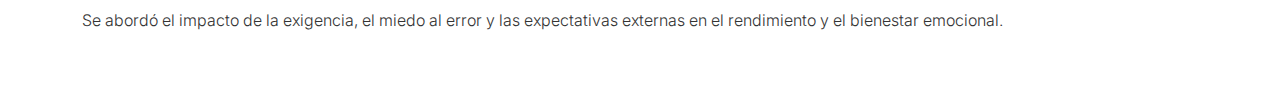
<file: conferencias.html>
<!doctype html>
<html lang="es">
  <head>
    <meta charset="UTF-8" />
    <meta name="viewport" content="width=device-width, initial-scale=1.0" />
    <title>Pedro Schargorodsky | Psicología Deportiva</title>

    <link rel="preconnect" href="https://fonts.googleapis.com" />
    <link rel="preconnect" href="https://fonts.gstatic.com" crossorigin />
    <link
      href="https://fonts.googleapis.com/css2?family=Inter:ital,opsz,wght@0,14..32,100..900;1,14..32,100..900&family=Oswald:wght@300;600;700&display=swap"
      rel="stylesheet"
    />

    <link
      href="https://cdn.jsdelivr.net/npm/bootstrap-icons@1.11.1/font/bootstrap-icons.css"
      rel="stylesheet"
    />
    <link
      href="https://cdn.jsdelivr.net/npm/bootstrap@5.3.0/dist/css/bootstrap.min.css"
      rel="stylesheet"
    />
    <link
      rel="stylesheet"
      href="https://cdn.jsdelivr.net/npm/bootstrap-icons@1.11.1/font/bootstrap-icons.css"
    />

    <link rel="stylesheet" href="css/styles.css" />
  </head>
  <body>
    <header>
      <nav id="ps-nav" class="ps-navbar fixed-top">
        <div class="ps-nav-container">
          <a href="index.html" class="ps-brand">
            Pedro <span>Schargorodsky</span>
          </a>
          <button class="ps-toggle" aria-label="Abrir menú">☰</button>

          <div class="ps-menu">
            <a href="index.html#servicios" class="ps-link">Servicios</a>
            <a href="articulos.html" class="ps-link">Articulos</a>
            <a href="conferencias.html" class="ps-link">Conferencias</a>
            <a href="index.html#cursos" class="ps-link">Cursos</a>
            <a href="index.html#libro" class="ps-link">Libro</a>
            <a href="index.html#podcast-clean" class="ps-link">Podcast</a>
          </div>
        </div>
      </nav>
    </header>
    <main>
      <section class="conferencias-header section-white">
        <div class="container text-center">
          <h1 class="conferencias-title">CONFERENCIAS</h1>
          <p class="conferencias-intro">
            En esta sección compartimos algunas de las conferencias y
            participaciones académicas realizadas en espacios institucionales,
            congresos y eventos especializados. Cada encuentro refleja nuestro
            compromiso con una psicología del deporte basada en evidencia,
            experiencia profesional y trabajo interdisciplinario.
          </p>
        </div>
      </section>

      <!-- CONFERENCIA 1 -->
      <section class="conferencia-section section-grey">
        <div class="container">
          <article class="conferencia-item">
            <div class="conferencia-media">
              <iframe
                src="https://www.youtube.com/embed/-tFMwu61sv8"
                title="Alto rendimiento y altas expectativas en deportistas"
                allowfullscreen
                loading="lazy"
              >
              </iframe>
            </div>

            <div class="conferencia-text">
              <h3>Alto rendimiento y altas expectativas en deportistas</h3>
              <p>
                En esta charla de la segunda edición de
                <strong>Psicología Al Sur</strong>, Pedro Schargorodsky propone
                una mirada profunda sobre el alto rendimiento deportivo y el
                impacto de las altas expectativas en la subjetividad de los y
                las deportistas.
              </p>
              <p>
                Con especial foco en el fútbol, se abordan la presión, la
                frustración y el error desde una perspectiva que integra
                rendimiento y salud mental.
              </p>
            </div>
          </article>
        </div>
      </section>

      <!-- CONFERENCIA 2 -->
      <section class="conferencia-section section-white">
        <div class="container">
          <article class="conferencia-item reverse">
            <div class="conferencia-media">
              <img
                src="img/feria-libro.png"
                alt="Presentación de Competir con ventaja en la Feria del Libro"
                loading="lazy"
              />
            </div>

            <div class="conferencia-text">
              <h3>
                Feria del Libro: presentación de <em>Competir con ventaja</em>
              </h3>
              <p>
                Participamos de la
                <strong
                  >85.ª Feria del Libro de la Ciudad de Buenos Aires</strong
                >, presentando <em>Competir con ventaja</em> ante un auditorio
                colmado.
              </p>
              <p>
                La charla propuso reflexionar sobre la confianza, la motivación
                y la gestión emocional como variables entrenables dentro del
                proceso deportivo.
              </p>
            </div>
          </article>
        </div>
      </section>

      <!-- CONFERENCIA 3 -->
      <section class="conferencia-section section-grey">
        <div class="container">
          <article class="conferencia-item">
            <div class="conferencia-media">
              <img
                src="img/congreso.png"
                alt="50° Congreso Argentino de Psicología"
                loading="lazy"
              />
            </div>

            <div class="conferencia-text">
              <h3>Cuando la cabeza pesa: claves para competir bajo presión</h3>
              <p>
                En el marco del
                <strong>50.º Congreso Argentino de Psicología</strong>,
                compartimos una mirada integral sobre las principales
                preocupaciones del deportista frente a la competencia.
              </p>
              <p>
                Se abordó el impacto de la exigencia, el miedo al error y las
                expectativas externas en el rendimiento y el bienestar
                emocional.
              </p>
            </div>
          </article>
        </div>
      </section>
    </main>
    <script src="https://cdn.jsdelivr.net/npm/bootstrap@5.3.0/dist/js/bootstrap.bundle.min.js"></script>
    <script src="js/main.js"></script>
  </body>
</html>
</file>
<file: css/styles.css>
/* --- 1. VARIABLES --- */
:root {
  --velez-blue: #002d5e;
  --velez-blue-light: #004a99;
  --velez-cyan: #00a8ff; /* Color de realce y hover */
  --whatsapp-green: #25d366;
  --professional-grey: #e9ecef; 
  --transition: all 0.4s cubic-bezier(0.175, 0.885, 0.32, 1.275);
}

/* --- 2. BASE & TIPOGRAFÍA --- */
body {
  font-family: "Inter", sans-serif;
  font-weight: 300;
  line-height: 1.6;
  color: #333;
  padding-top: 50px; 
  overflow-x: hidden;
  background-color: #fff;
}

h1, h2, h3, h4, h5, .main-nav {
  font-family: "Oswald", sans-serif;
  text-transform: uppercase;
  letter-spacing: 1px;
}

/* --- 3. NAVBAR (50px) --- */
.main-nav {
  background-color: var(--velez-blue);
  z-index: 1100;
  height: 50px;
  display: flex;
  align-items: center;
}
.navbar-brand { font-size: 1.2rem; color: #fff !important; text-decoration: none; }
.nav-link { font-size: 0.85rem; color: #fff !important; padding: 10px 0.7rem !important; transition: 0.3s; }
.nav-link:hover { color: var(--velez-cyan) !important; transform: scale(1.05); }

/* --- 4. HERO CON ANIMACIÓN ZOOM --- */
.hero-container {
  width: 100%; height: 70vh; background-color: #000;
  position: relative; display: flex; align-items: center; justify-content: center; overflow: hidden;
}
.hero-container::after {
  content: ""; position: absolute; inset: 0;
  background: linear-gradient(to right, rgba(0, 0, 0, 0.7), rgba(0, 0, 0, 0.45)); z-index: 1;
}
.img-hero-curated { 
  width: 100%; height: 100%; object-fit: cover; object-position: center 20%; 
  position: absolute; z-index: 0;
  animation: heroZoomIn 10s ease-out forwards;
  will-change: transform;
}
@keyframes heroZoomIn {
  0% { transform: scale(1); }
  100% { transform: scale(1.1); }
}
.hero-content { position: relative; z-index: 2; color: white; width: 100%; }
.text-highlight { color: var(--velez-cyan); }

/* --- 5. BOTONES UNIFICADOS --- */
.btn-velez-primary {
    background-color: var(--velez-blue);
    color: #ffffff !important;
    padding: 12px 35px;
    border-radius: 50px;
    font-family: 'Oswald', sans-serif;
    font-weight: 600;
    text-transform: uppercase;
    border: 2px solid var(--velez-blue);
    transition: var(--transition);
    display: inline-block;
    text-decoration: none;
}
.btn-velez-primary:hover {
    background-color: var(--velez-cyan);
    border-color: var(--velez-cyan);
    transform: translateY(-5px);
    box-shadow: 0 10px 20px rgba(0, 168, 255, 0.3);
}

/* --- 6. PERFIL PERFECTO (25vh) --- */
.section-profile-perfect {
  background-color: var(--professional-grey);
  height: 25vh; min-height: 180px;
  display: flex; align-items: center; border-bottom: 1px solid #dee2e6;
}
.img-pedro-profile { width: 130px; height: 130px; object-fit: cover; border-radius: 50%; border: 3px solid #fff; }

/* --- 7. EQUIPO (Oscuro) --- */
.img-team { width: 130px; height: 130px; object-fit: cover; border-radius: 50%; transition: var(--transition); border: 3px solid rgba(255, 255, 255, 0.1); }
.team-card:hover .img-team { transform: scale(1.1); border-color: var(--velez-cyan); }
.especialidad-rol { font-size: 0.8rem; color: var(--velez-cyan); font-weight: 600; }

/* --- 8. SERVICIOS Y CURSOS (HOVER REBOTE) --- */
.service-card, .course-card {
    transition: var(--transition);
}
.img-service-png, .img-course-rounded {
    transition: var(--transition);
}
/* Al pasar el mouse, el icono sube y se agranda */
.service-card:hover .img-service-png,
.course-card:hover .img-course-rounded {
    transform: translateY(-15px) scale(1.1);
}
/* El título cambia de color al celeste del Hero */
.service-card:hover h4, 
.course-card:hover h5 {
    color: var(--velez-cyan) !important;
}

.img-service-png { width: 140px; height: 140px; object-fit: contain; }
.img-course-rounded { width: 180px; height: 180px; object-fit: cover; border-radius: 50%; border: 5px solid #fff; box-shadow: 0 5px 15px rgba(0,0,0,0.05); }

/* --- 9. SECCIÓN CURSOS (Gris) --- */
.section-courses-grey {
    background-color: var(--professional-grey);
    padding: 80px 0; border-top: 1px solid #dee2e6;
}

/* --- 10. SECCIÓN LIBRO INTEGRADA --- */
.section-book-integrated {
    background-color: #ffffff;
    padding: 0;
    overflow: hidden;
}
.img-book-large {
    width: 100%;
    max-width: 550px; 
    height: auto;
    display: block;
    transition: var(--transition);
}
.section-book-integrated:hover .img-book-large {
    transform: scale(1.02); /* Efecto sutil al pasar por la sección */
}
.ls-wide { letter-spacing: 2px; font-weight: 400; }
.libro-descripcion p { font-size: 1.05rem; color: #444; line-height: 1.7; }

/* --- 11. UTILIDADES Y RESPONSIVE --- */
section { padding: 60px 0; }
.section-dark { background-color: var(--velez-blue); color: #fff; }
.color-azul-velez { color: var(--velez-blue) !important; }

.whatsapp-float { 
    position: fixed; bottom: 30px; right: 30px; background-color: var(--whatsapp-green);
    color: #fff; width: 55px; height: 55px; border-radius: 50%; display: flex;
    align-items: center; justify-content: center; font-size: 28px; z-index: 1000;
    transition: 0.3s;
}
.whatsapp-float:hover { transform: scale(1.1) rotate(10deg); }

@media (max-width: 768px) {
    .section-profile-perfect { height: auto; padding: 40px 0 !important; }
    .img-book-large { max-width: 320px; margin: 20px auto; }
    .hero-container { height: 60vh; }
}
</file>
